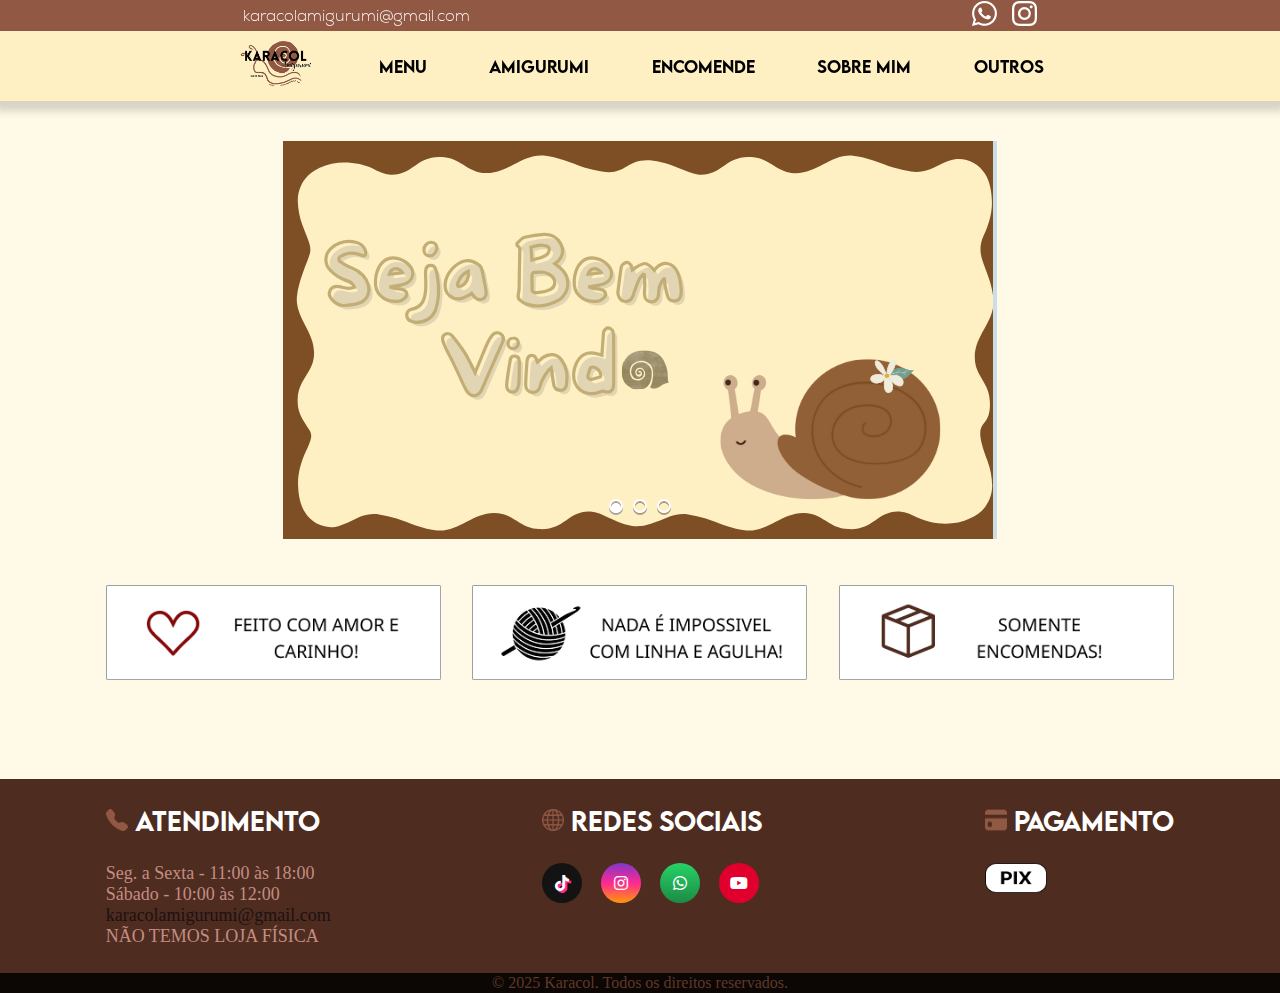
<file: index.html>
<!DOCTYPE html>
<html lang="pt-br">
<head>
    <meta charset="UTF-8">
    <meta name="viewport" content="width=device-width, initial-scale=1.0">
    <title>Karacol - Menu</title>
    <link rel="stylesheet" href="https://cdnjs.cloudflare.com/ajax/libs/font-awesome/6.7.2/css/all.min.css" integrity="sha512-Evv84Mr4kqVGRNSgIGL/F/aIDqQb7xQ2vcrdIwxfjThSH8CSR7PBEakCr51Ck+w+/U6swU2Im1vVX0SVk9ABhg==" crossorigin="anonymous" referrerpolicy="no-referrer" />
    <link rel="stylesheet" href="style.css">
</head>
<body>
    <div class="tudo" style="width: 100%;">
        <header class="cabecalho">
            <div class="Nav">
                <div class="N_email">
                    <p><a href="">karacolamigurumi@gmail.com</a></p>
                </div>
                <div class="N_social">
                    <div id="W"><a href="https://api.whatsapp.com/send?phone=43999177967&text=Está%20disponivel?"><img src="imagens/whatzap.png" alt="whatzap" ></a></div>
                    <div id="I"><a href="https://www.instagram.com/karacol_amigurumi/"><img src="imagens/Instagram icon.png" alt="instagram"></a></div>
                </div>
            </div>

            <div class="Menu">
                <div class="men">
                    <div class="navg">
                        <img src="imagens/nav.png" alt="navg" width="20px" height="20px">
                    </div>
                    <div class="logo">
                        <img src="imagens/Logo Karacol.png" alt="LogoKaracol" width="80px" height="62px">
                    </div>
                    
                    <div>
                        <p><a href="index.html">MENU</a></p>
                    </div>
                    <div>
                        <p><a href="amigurumi.html">AMIGURUMI</a></p>
                    </div>
                    <div>
                        <p><a href="">ENCOMENDE</a></p>
                    </div>
                    <div>
                        <p><a href="">SOBRE MIM</a></p>
                    </div>
                    <div>
                        <p><a href="">OUTROS</a></p>
                    </div>
                    
                </div>
            </div>
        </header>

        <section class="conteudo">
            <div class="images">
                <!--width="714px" height="398px"-->

                <div class="im">
                    <!--Radio Buttons-->
                    
                    <input type="radio" name="radio-btn" id="radio1">
                    <input type="radio" name="radio-btn" id="radio2">
                    <input type="radio" name="radio-btn" id="radio3">
                    
                    
                    
                    <!--Fim Radio Buttons-->


                    <!--Imagens -->
                    <div class="imag first">
                        <a href=""><img src="slides/Boas vindas.png" alt="image1"></a>
                    </div>
                    <div class="imag">
                        <a href=""><img src="slides/Stitch e Angel Slide.png" alt="image2"></a>
                    </div>
                    <div class="imag">
                        <a href=""><img src="slides/BABY fRUITS.png" alt="image3"></a>
                    </div>

                    <!--Imagens pro celular-->
                    <div class="cel first">
                        <a href=""><img src="imagens/Design sem nome.png" alt="image1"></a>
                    </div>
                    <div class="cel">
                        <a href=""><img src="imagens/aa.png" alt="image1"></a>
                    </div>
                    <div class="cel">
                        <a href=""><img src="imagens/Design sem nome.png" alt="image1"></a>
                    </div>

                    <!--Fim Imagens-->
                    <!--Navigation-->
                    <div class="navigation">
                        <div class="nav-btn1"></div>
                        <div class="nav-btn2"></div>
                        <div class="nav-btn3"></div>
                    </div>
            
                </div>

                <div class="manual-nav">
                    <label for="radio1" class="manual-btn"></label>
                    <label for="radio2" class="manual-btn"></label>
                    <label for="radio3" class="manual-btn"></label>
        
                </div>
                
            </div>
            
            <!--SO VAI TER NO CELULAR-->
            <div class="information">
                <div class="info">
                    <a href="">AMIGURUMI</a>
                </div>
                <div class="info">
                    <a href="">ENCOMENDE</a>
                </div>
            </div>

            <div class="M">
                <div class="mensage">
                    <div class="amor">
                        <img src="imagens/feito com amor.png" alt="amor" width="335px" height="95px">
                    </div>
                    <div class="amor">
                        <img src="imagens/nada e impossivel.png" alt="impossivel" width="335px" height="95px">
                    </div>
                    <div class="amor">
                        <img src="imagens/so encomenda.png" alt="encomenda" width="335px" height="95px">
                    </div>
                </div>
            </div>
            
        </section>

        <footer class="rodape">
            <div class="fima">
                <div class="fim">
                    <div>
                        <p class="final"><img src="imagens/Vector (1).png" alt="telefone" width="22PX" height="22PX"> ATENDIMENTO</p>
                        <p class="E">Seg. a Sexta - 11:00 às 18:00 <br>Sábado - 10:00 às 12:00
                        <br><a class="E" href="">karacolamigurumi@gmail.com</a><br>NÃO TEMOS LOJA FÍSICA</p>
                    </div>
                    <div class="red">
                        <P class="final"><img src="imagens/Globe.png" alt="telefone" width="22PX" height="22PX"> REDES SOCIAIS</P>
                        <a class="redessocial" href="https://www.tiktok.com/@karacol_amigurumi" id="tiktok"><i class="fa-brands fa-tiktok"></i></a>
                        <a class="redessocial" href="https://www.instagram.com/karacol_amigurumi/" id="insta"><i class="fa-brands fa-instagram"></i></a>
                        <a class="redessocial"href="https://api.whatsapp.com/send?phone=43999177967&text=Está%20disponivel?" id="what"><i class="fa-brands fa-whatsapp"></i></a>
                        <a class="redessocial" href="https://www.youtube.com/@KaracolAmigurumi" id="youtube"><i class="fa-brands fa-youtube"></i></a>
                    </div>
                    <div>
                        <p class="final"><img src="imagens/Vector.png" alt="telefone" width="22PX" height="22PX"> PAGAMENTO</p>
                        <img src="imagens/pix.png" alt="pixx" width="62px" height="30px">
                    </div>
                </div>
                
                <div class="direitos">
                    <p>&#169; 2025 Karacol. Todos os direitos reservados.</p>
                </div>
            </div>
           
        </footer>

    </div>
    
    <script src="script.js"></script>
</body>
</html>
</file>
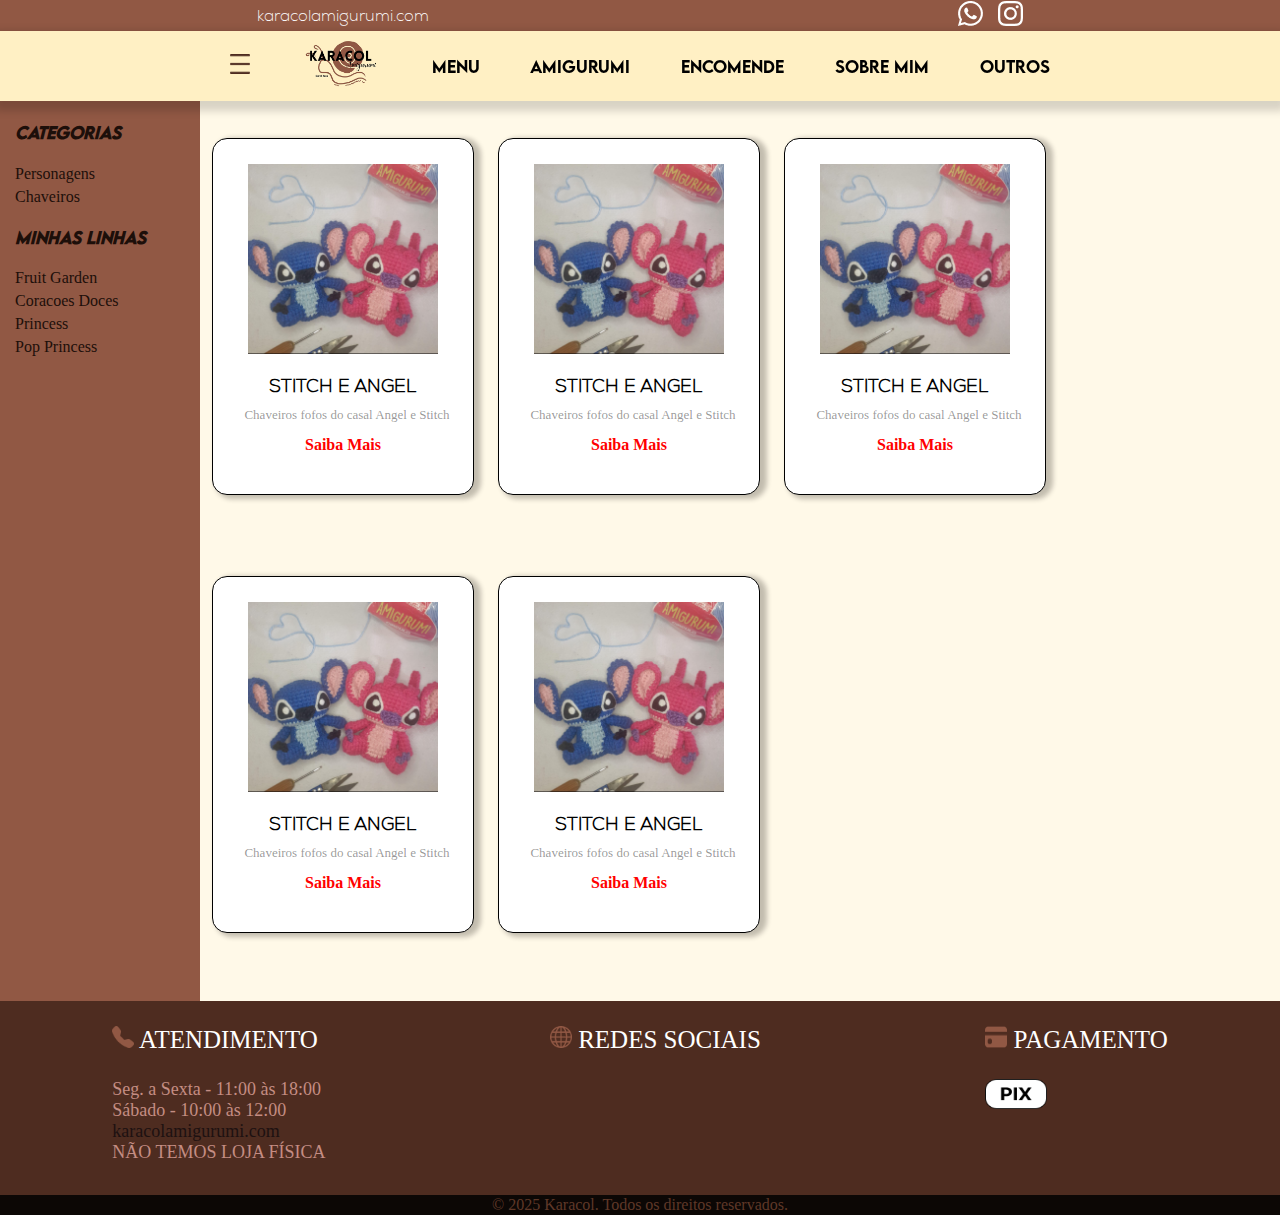
<file: amigurumi.html>
<!DOCTYPE html>
<html lang="pt-br">
<head>
    <meta charset="UTF-8">
    <meta name="viewport" content="width=device-width, initial-scale=1.0">
    <title>Amigurumi</title>
    <link rel="icon" href="caminho-para-o-seu-favicon.ico" type="image/x-icon">
    <link rel="stylesheet" href="amistyle.css"> 
</head>
<body>
    <div class="tudo" style="width: 100%;" min-height="100vh">
        <header class="cabecalho">
            <div class="Nav">
                <div class="N_email">
                    <p><a href="">karacolamigurumi.com</a></p>
                </div>
                <div class="N_social">
                    <div id="W"><a href=""><img src="imagens/whatzap.png" alt="whatzap" ></a></div>
                    <div id="I"><a href="https://www.instagram.com/karacol_amigurumi/"><img src="imagens/Instagram icon.png" alt="instagram"></a></div>
                </div>
            </div>

            <div class="Menu">
                <div class="men">
                    <div class="navg">
                        <img src="imagens/nav.png" alt="navg" width="20px" height="20px">
                    </div>
                    <div class="logo">
                        <img src="imagens/Logo Karacol.png" alt="LogoKaracol" width="80px" height="62px">
                    </div>
                    
                    <div>
                        <p><a href="index.html">MENU</a></p>
                    </div>
                    <DIV>
                        <p><a href="amigurumi.html">AMIGURUMI</a></p>
                    </DIV>
                    <DIV>
                        <p><a href="">ENCOMENDE</a></p>
                    </DIV>
                    <DIV>
                        <p><a href="">SOBRE MIM</a></p>
                    </DIV>
                    <DIV>
                        <p><a href="">OUTROS</a></p>
                    </DIV>
            
                </div>
            </div>
        </header>

        <!--menu horizontal-->
        <section>
            <div class="corpo">
                <div class="menu-v">
                    <div class="text">
                        <h4><i>CATEGORIAS</i></h4>
                        <a href="">Personagens</a>
                        <a href="categorias html/chaveiros.html">Chaveiros</a>
                    </div>
                    <div class="text">
                        <h4><i>MINHAS LINHAS</i></h4>
                        <a href="">Fruit Garden</a>
                        <a href="">Coracoes Doces</a>
                        <a href="">Princess</a>
                        <a href="">Pop Princess</a>
                    </div>
                </div>
                <!--CONTEUDO PRODUTOS-->
                <div class="produtos">
                    <div class="card">
                        <div class="img-card">
                            <img src="Produtos/stitch e angel.jpeg" alt="stitchangel">
                        </div>
                        <div class="descricao-card">
                            <h3>STITCH E ANGEL</h3>
                            <p>Chaveiros fofos do casal Angel e Stitch</p>
                            <a href=""><b>Saiba Mais</b></a>
                        </div>
                    </div>
    
                    <div class="card">
                        <div class="img-card">
                            <img src="Produtos/stitch e angel.jpeg" alt="stitchangel">
                        </div>
                        <div class="descricao-card">
                            <h3>STITCH E ANGEL</h3>
                            <p>Chaveiros fofos do casal Angel e Stitch</p>
                            <a href=""><b>Saiba Mais</b></a>
                        </div>
                    </div>
    
                    <div class="card">
                        <div class="img-card">
                            <img src="Produtos/stitch e angel.jpeg" alt="stitchangel">
                        </div>
                        <div class="descricao-card">
                            <h3>STITCH E ANGEL</h3>
                            <p>Chaveiros fofos do casal Angel e Stitch</p>
                            <a href=""><b>Saiba Mais</b></a>
                        </div>
                    </div>
    
                    <div class="card">
                        <div class="img-card">
                            <img src="Produtos/stitch e angel.jpeg" alt="stitchangel">
                        </div>
                        <div class="descricao-card">
                            <h3>STITCH E ANGEL</h3>
                            <p>Chaveiros fofos do casal Angel e Stitch</p>
                            <a href=""><b>Saiba Mais</b></a>
                        </div>
                    </div>
    
                    <div class="card">
                        <div class="img-card">
                            <img src="Produtos/stitch e angel.jpeg" alt="stitchangel">
                        </div>
                        <div class="descricao-card">
                            <h3>STITCH E ANGEL</h3>
                            <p>Chaveiros fofos do casal Angel e Stitch</p>
                            <a href=""><b>Saiba Mais</b></a>
                        </div>
                    </div>
    
                </div>
        </section>
        



        </div>
        <footer class="rodape">
            <div class="fima">
                <div class="fim">
                    <div>
                        <p class="final"><img src="imagens/Vector (1).png" alt="telefone" width="22PX" height="22PX"> ATENDIMENTO</p>
                        <p class="E">Seg. a Sexta - 11:00 às 18:00 <br>Sábado - 10:00 às 12:00
                        <br><a class="E" href="">karacolamigurumi.com</a><br>NÃO TEMOS LOJA FÍSICA</p>
                    </div>
                    <div class="red">
                        <P class="final"><img src="imagens/Globe.png" alt="telefone" width="22PX" height="22PX"> REDES SOCIAIS</P>
                        <a class="redessocial" href="https://www.tiktok.com/@karacol_amigurumi" id="tiktok"><i class="fa-brands fa-tiktok"></i></a>
                        <a class="redessocial" href="https://www.instagram.com/karacol_amigurumi/" id="insta"><i class="fa-brands fa-instagram"></i></a>
                        <a class="redessocial" href=""id="face"><i class="fa-brands fa-facebook-f" ></i></a>
                        <a class="redessocial"id="what"><i class="fa-brands fa-whatsapp"></i></a>
        
                    </div>
                    <div>
                        <p class="final"><img src="imagens/Vector.png" alt="telefone" width="22PX" height="22PX"> PAGAMENTO</p>
                        <img src="imagens/pix.png" alt="pixx" width="62px" height="30px">
                    </div>
                </div>
                
                <div class="direitos">
                    <p>&#169; 2025 Karacol. Todos os direitos reservados.</p>
                </div>
            </div>
           
        </footer>

    </div>
</body>
</html>
</file>
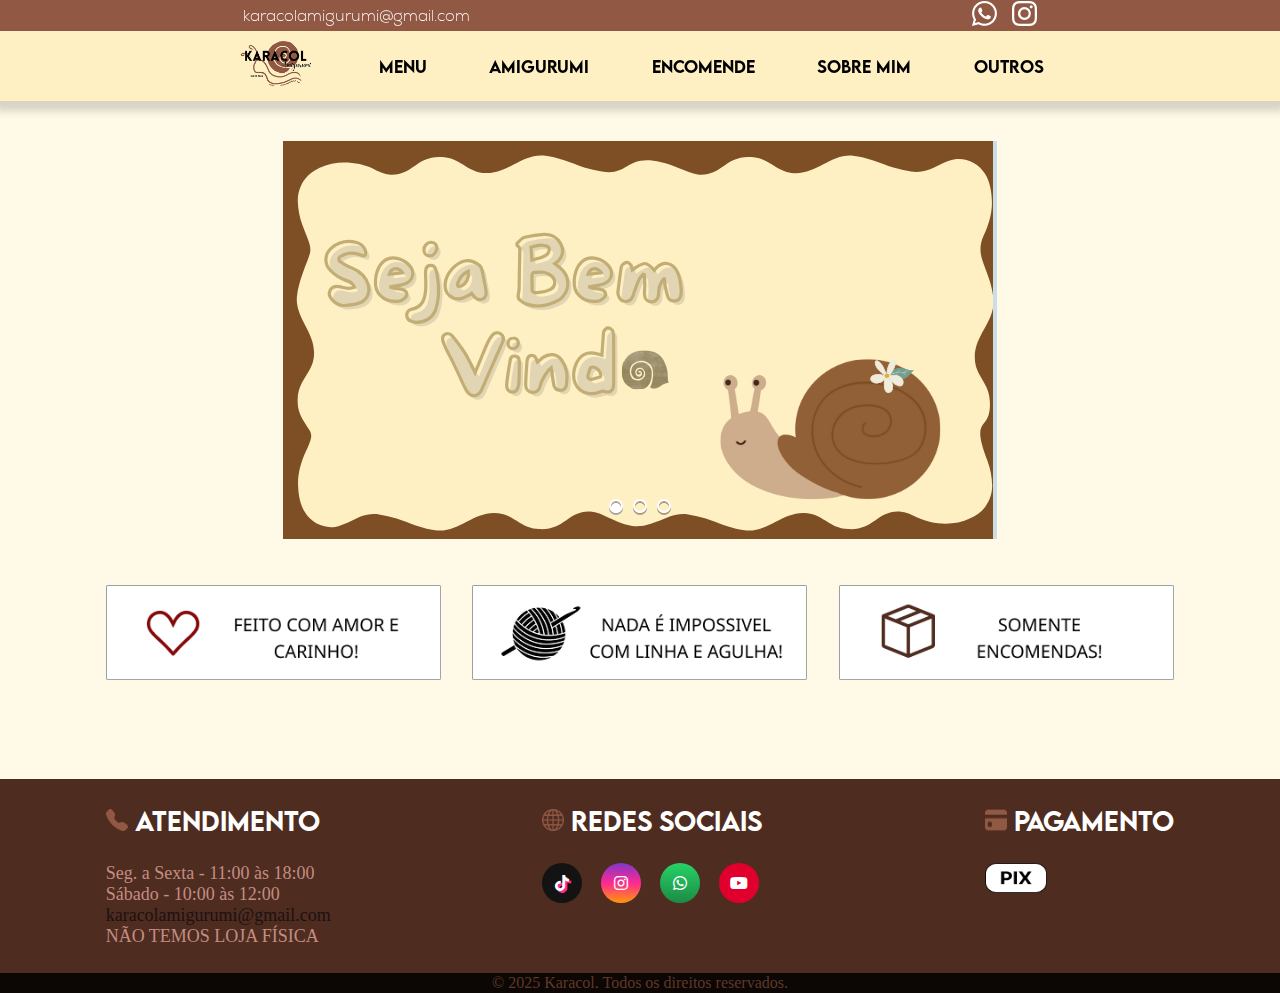
<file: menu.html>
<!DOCTYPE html>
<html lang="pt-br">
<head>
    <meta charset="UTF-8">
    <meta name="viewport" content="width=device-width, initial-scale=1.0">
    <title>Karacol - Menu</title>
    <link rel="stylesheet" href="https://cdnjs.cloudflare.com/ajax/libs/font-awesome/6.7.2/css/all.min.css" integrity="sha512-Evv84Mr4kqVGRNSgIGL/F/aIDqQb7xQ2vcrdIwxfjThSH8CSR7PBEakCr51Ck+w+/U6swU2Im1vVX0SVk9ABhg==" crossorigin="anonymous" referrerpolicy="no-referrer" />
    <link rel="stylesheet" href="style.css">
</head>
<body>
    <div class="tudo" style="width: 100%;">
        <header class="cabecalho">
            <div class="Nav">
                <div class="N_email">
                    <p><a href="">karacolamigurumi@gmail.com</a></p>
                </div>
                <div class="N_social">
                    <div id="W"><a href="https://api.whatsapp.com/send?phone=43999177967&text=Está%20disponivel?"><img src="imagens/whatzap.png" alt="whatzap" ></a></div>
                    <div id="I"><a href="https://www.instagram.com/karacol_amigurumi/"><img src="imagens/Instagram icon.png" alt="instagram"></a></div>
                </div>
            </div>

            <div class="Menu">
                <div class="men">
                    <div class="navg">
                        <img src="imagens/nav.png" alt="navg" width="20px" height="20px">
                    </div>
                    <div class="logo">
                        <img src="imagens/Logo Karacol.png" alt="LogoKaracol" width="80px" height="62px">
                    </div>
                    
                    <div>
                        <p><a href="menu.html">MENU</a></p>
                    </div>
                    <DIV>
                        <p><a href="amigurumi.html">AMIGURUMI</a></p>
                    </DIV>
                    <DIV>
                        <p><a href="">ENCOMENDE</a></p>
                    </DIV>
                    <DIV>
                        <p><a href="">SOBRE MIM</a></p>
                    </DIV>
                    <DIV>
                        <p><a href="">OUTROS</a></p>
                    </DIV>
            
                </div>
            </div>
        </header>

        <section class="conteudo">
            <div class="images">
                <!--width="714px" height="398px"-->

                <div class="im">
                    <!--Radio Buttons-->
                    
                    <input type="radio" name="radio-btn" id="radio1">
                    <input type="radio" name="radio-btn" id="radio2">
                    <input type="radio" name="radio-btn" id="radio3">
                    
                    
                    
                    <!--Fim Radio Buttons-->


                    <!--Imagens -->
                    <div class="imag first">
                        <a href=""><img src="slides/Boas vindas.png" alt="image1"></a>
                    </div>
                    <div class="imag">
                        <a href=""><img src="slides/Stitch e Angel Slide.png" alt="image2"></a>
                    </div>
                    <div class="imag">
                        <a href=""><img src="slides/BABY fRUITS.png" alt="image3"></a>
                    </div>

                    <!--Imagens pro celular-->
                    <div class="cel first">
                        <a href=""><img src="imagens/Design sem nome.png" alt="image1"></a>
                    </div>
                    <div class="cel">
                        <a href=""><img src="imagens/aa.png" alt="image1"></a>
                    </div>
                    <div class="cel">
                        <a href=""><img src="imagens/Design sem nome.png" alt="image1"></a>
                    </div>

                    <!--Fim Imagens-->
                    <!--Navigation-->
                    <div class="navigation">
                        <div class="nav-btn1"></div>
                        <div class="nav-btn2"></div>
                        <div class="nav-btn3"></div>
                    </div>
            
                </div>

                <div class="manual-nav">
                    <label for="radio1" class="manual-btn"></label>
                    <label for="radio2" class="manual-btn"></label>
                    <label for="radio3" class="manual-btn"></label>
        
                </div>
                
            </div>
            
            <!--SO VAI TER NO CELULAR-->
            <div class="information">
                <div class="info">
                    <a href="">AMIGURUMI</a>
                </div>
                <div class="info">
                    <a href="">ENCOMENDE</a>
                </div>
            </div>

            <div class="M">
                <div class="mensage">
                    <div class="amor">
                        <img src="imagens/feito com amor.png" alt="amor" width="335px" height="95px">
                    </div>
                    <div class="amor">
                        <img src="imagens/nada e impossivel.png" alt="impossivel" width="335px" height="95px">
                    </div>
                    <div class="amor">
                        <img src="imagens/so encomenda.png" alt="encomenda" width="335px" height="95px">
                    </div>
                </div>
            </div>
            
        </section>

        <footer class="rodape">
            <div class="fima">
                <div class="fim">
                    <div>
                        <p class="final"><img src="imagens/Vector (1).png" alt="telefone" width="22PX" height="22PX"> ATENDIMENTO</p>
                        <p class="E">Seg. a Sexta - 11:00 às 18:00 <br>Sábado - 10:00 às 12:00
                        <br><a class="E" href="">karacolamigurumi@gmail.com</a><br>NÃO TEMOS LOJA FÍSICA</p>
                    </div>
                    <div class="red">
                        <P class="final"><img src="imagens/Globe.png" alt="telefone" width="22PX" height="22PX"> REDES SOCIAIS</P>
                        <a class="redessocial" href="https://www.tiktok.com/@karacol_amigurumi" id="tiktok"><i class="fa-brands fa-tiktok"></i></a>
                        <a class="redessocial" href="https://www.instagram.com/karacol_amigurumi/" id="insta"><i class="fa-brands fa-instagram"></i></a>
                        <a class="redessocial"href="https://api.whatsapp.com/send?phone=43999177967&text=Está%20disponivel?" id="what"><i class="fa-brands fa-whatsapp"></i></a>
                        <a class="redessocial" href="https://www.youtube.com/@KaracolAmigurumi" id="youtube"><i class="fa-brands fa-youtube"></i></a>
                    </div>
                    <div>
                        <p class="final"><img src="imagens/Vector.png" alt="telefone" width="22PX" height="22PX"> PAGAMENTO</p>
                        <img src="imagens/pix.png" alt="pixx" width="62px" height="30px">
                    </div>
                </div>
                
                <div class="direitos">
                    <p>&#169; 2025 Karacol. Todos os direitos reservados.</p>
                </div>
            </div>
           
        </footer>

    </div>
    
    <script src="script.js"></script>
</body>
</html>
</file>
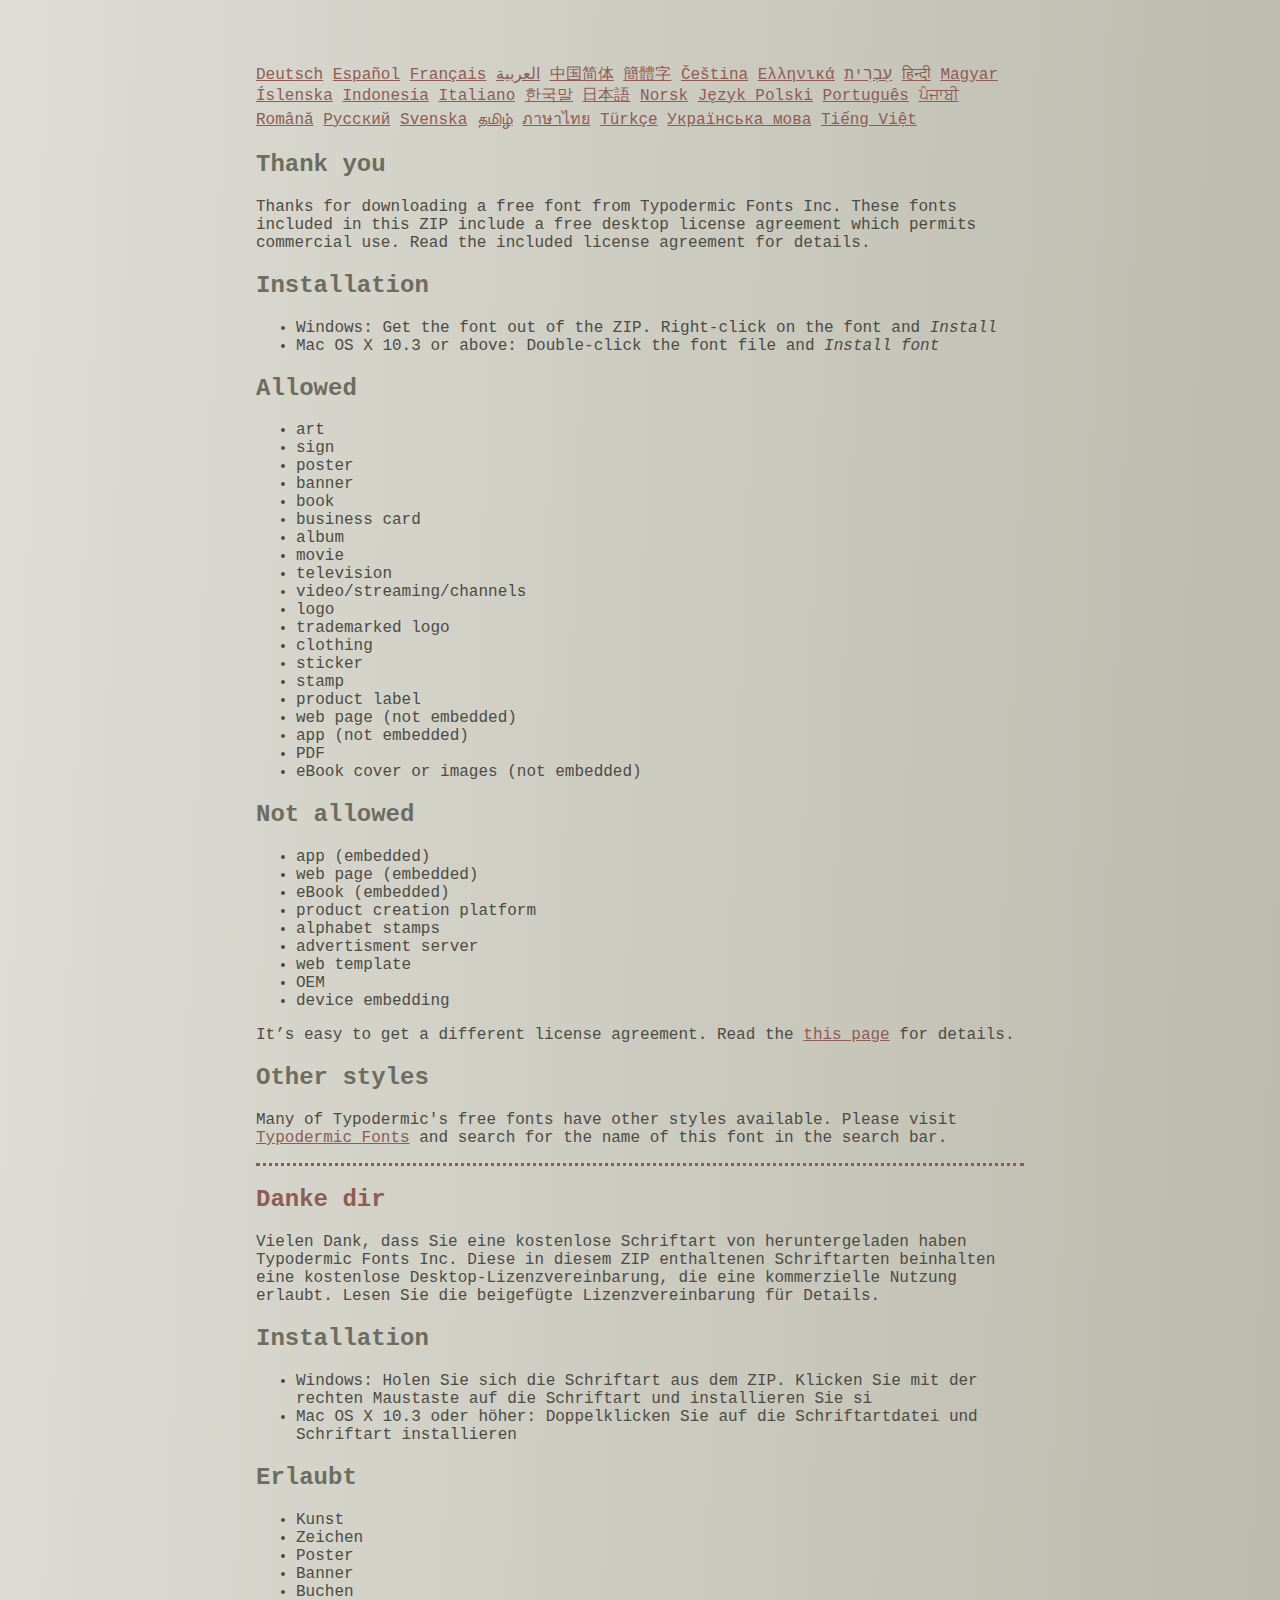
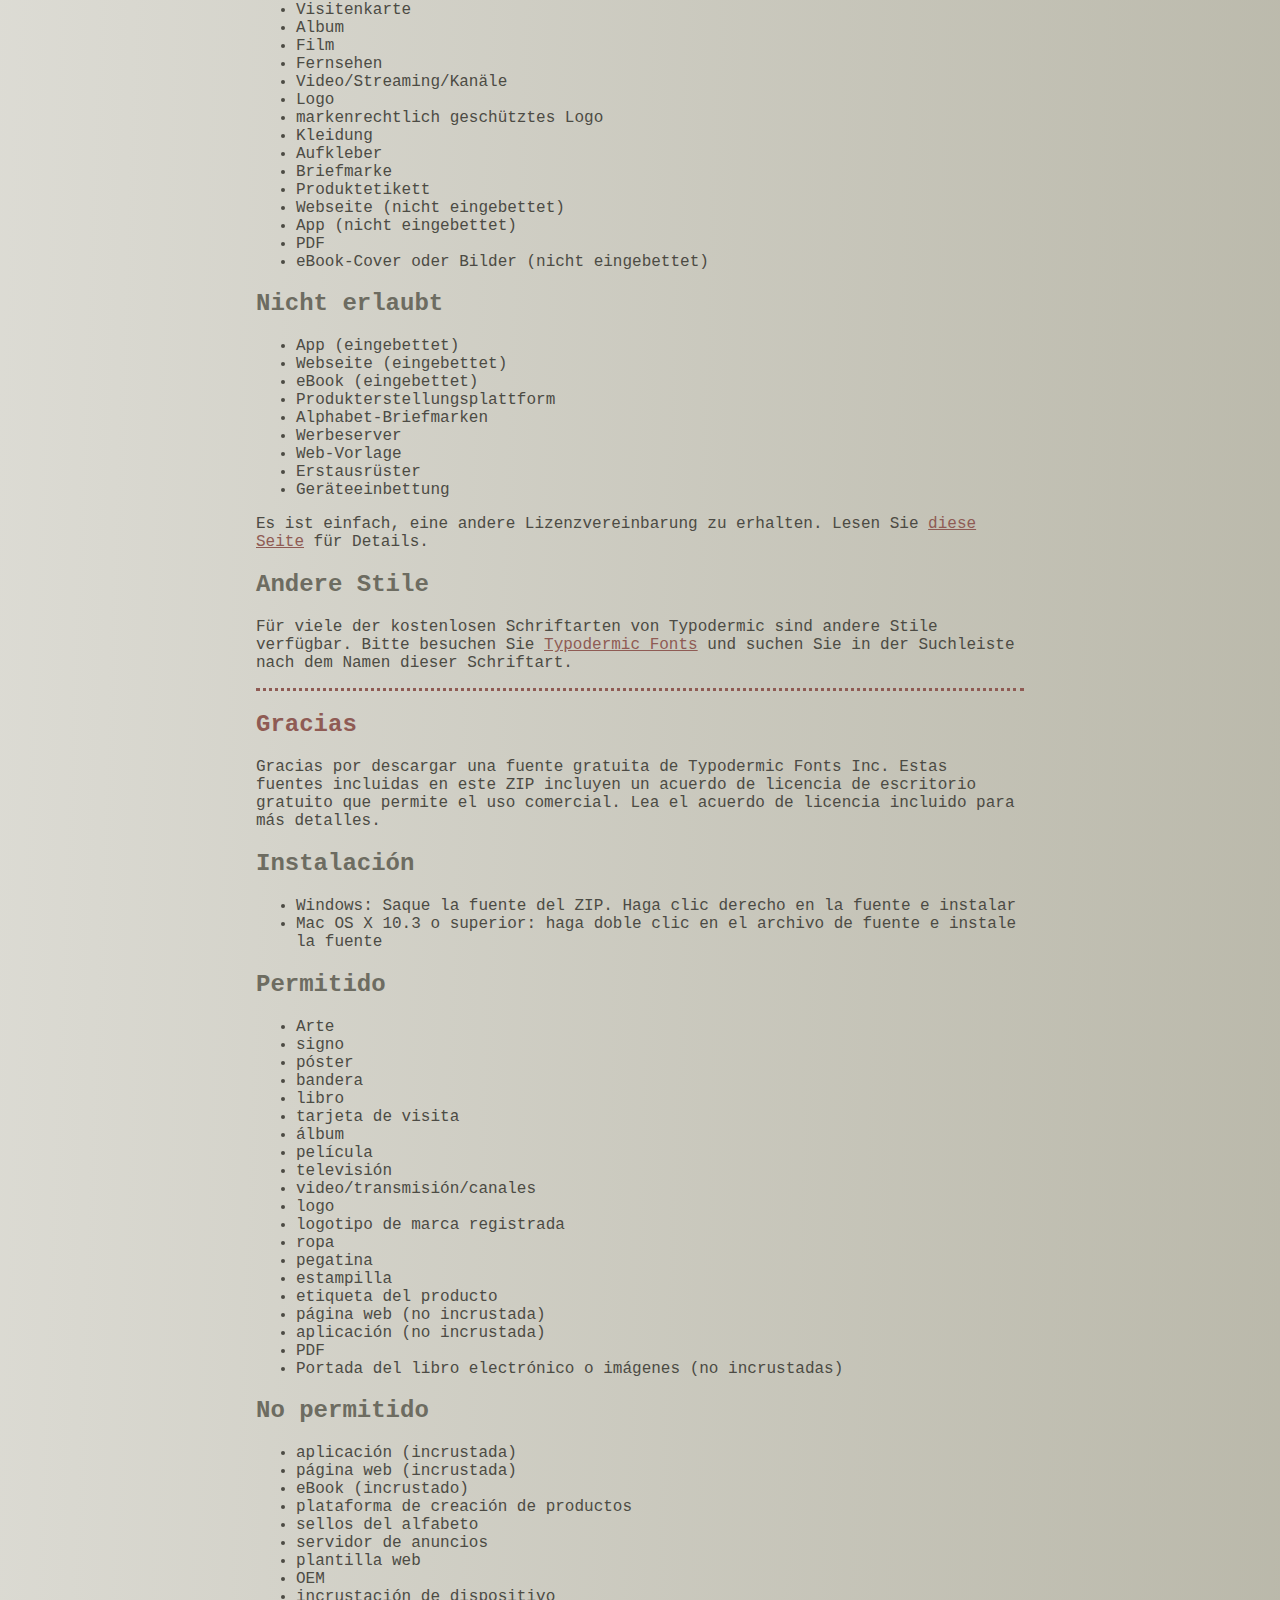
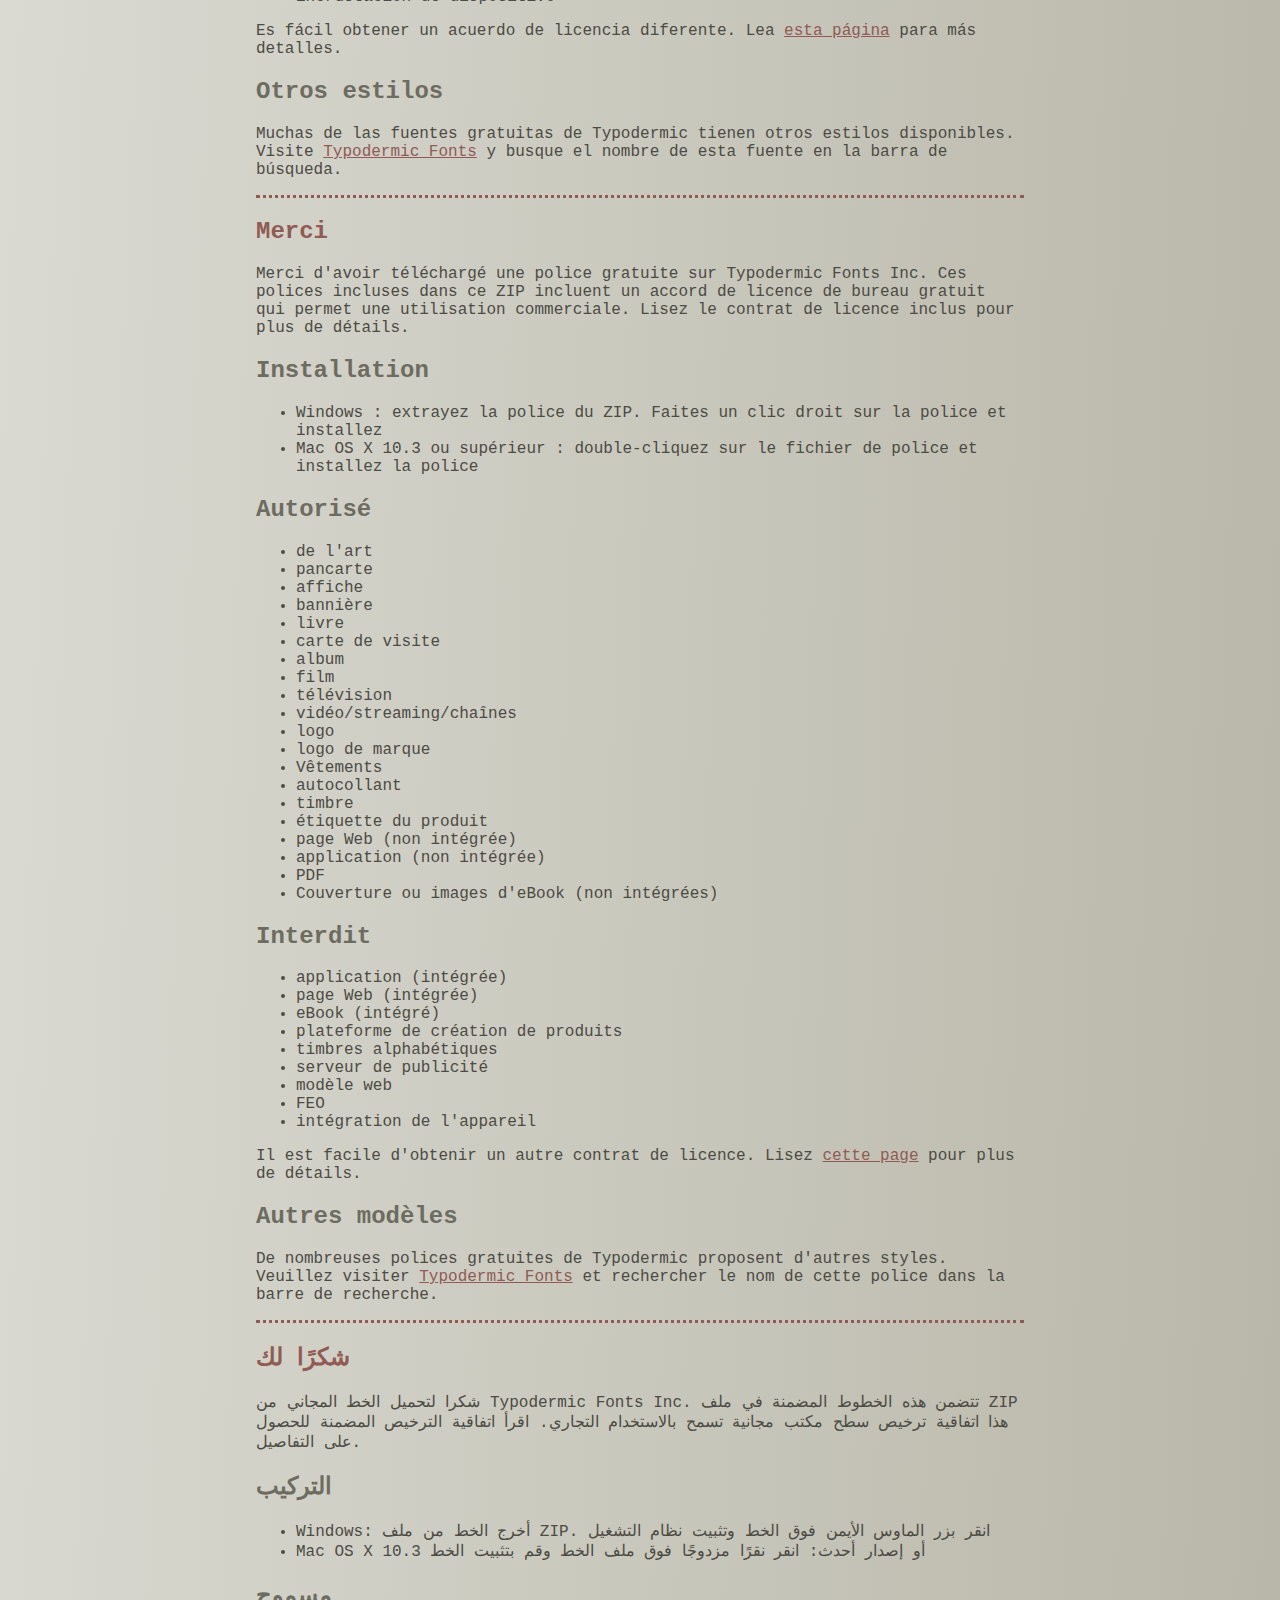
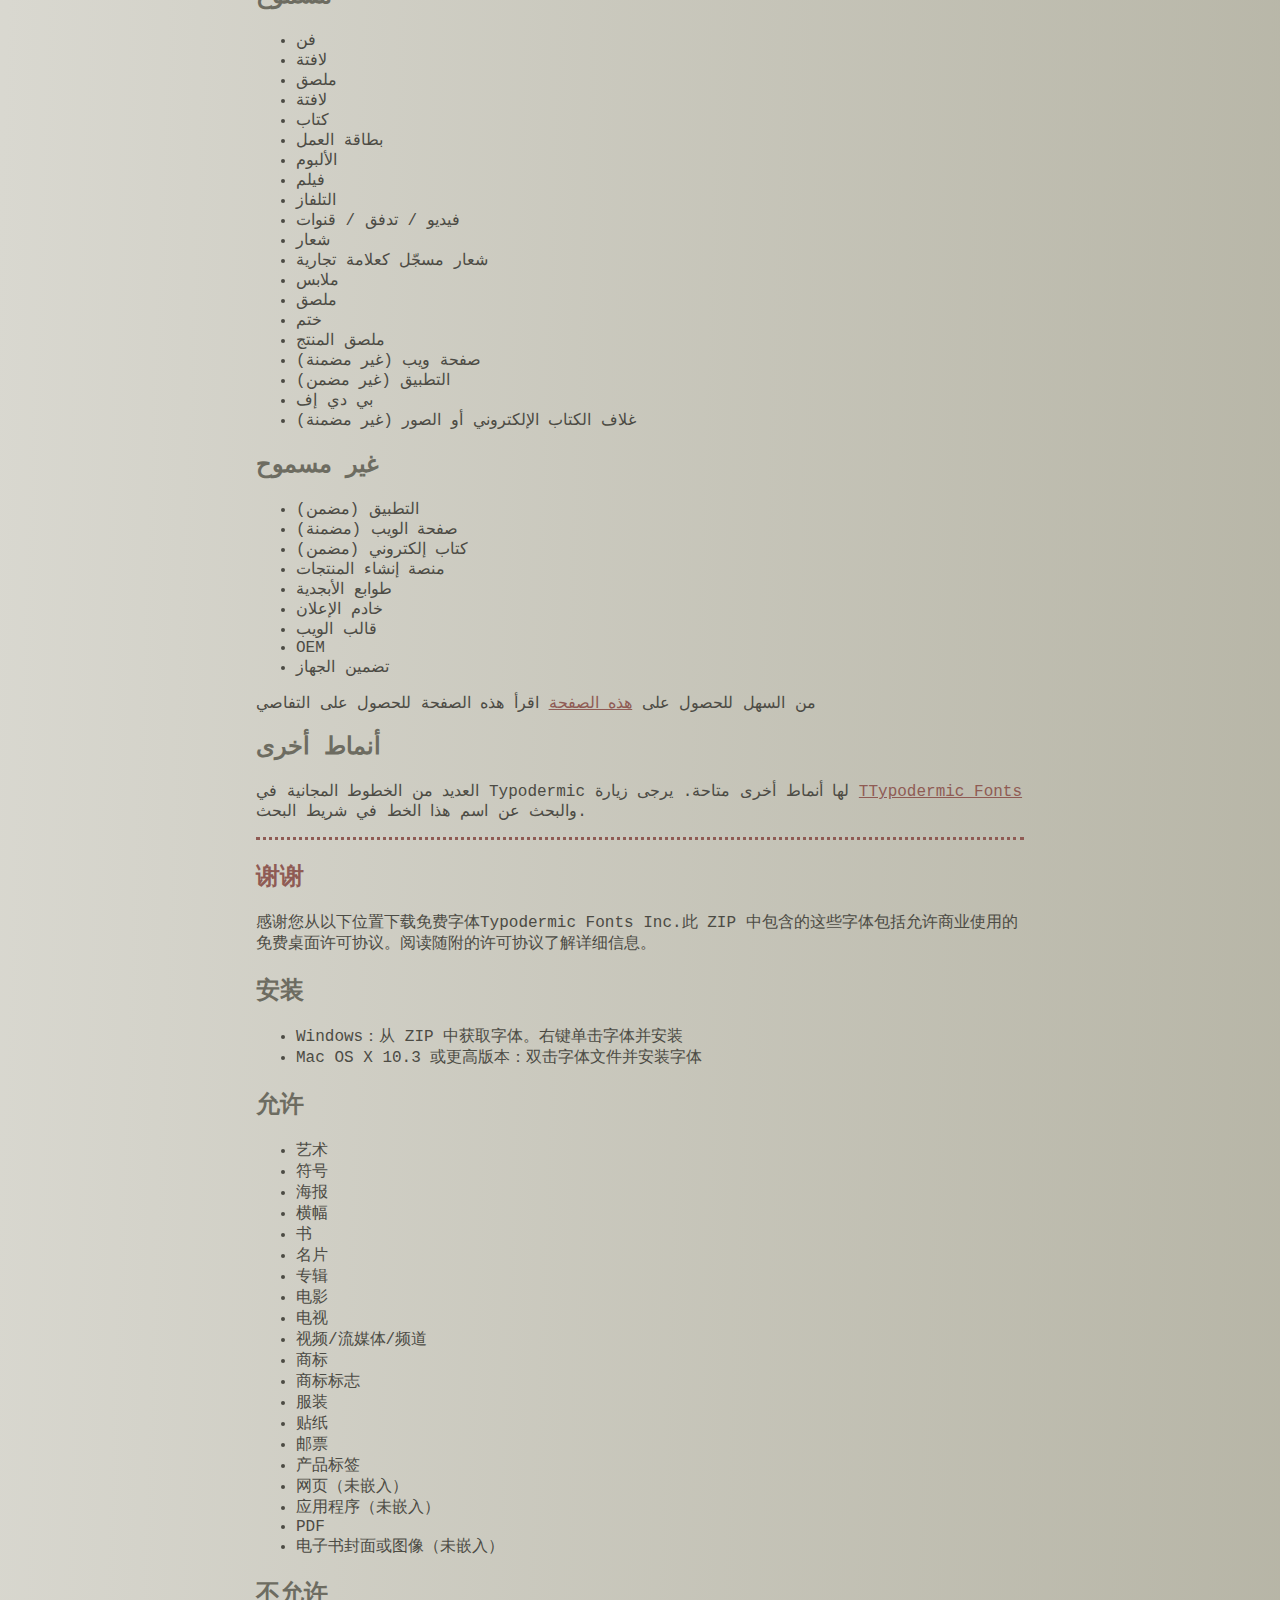
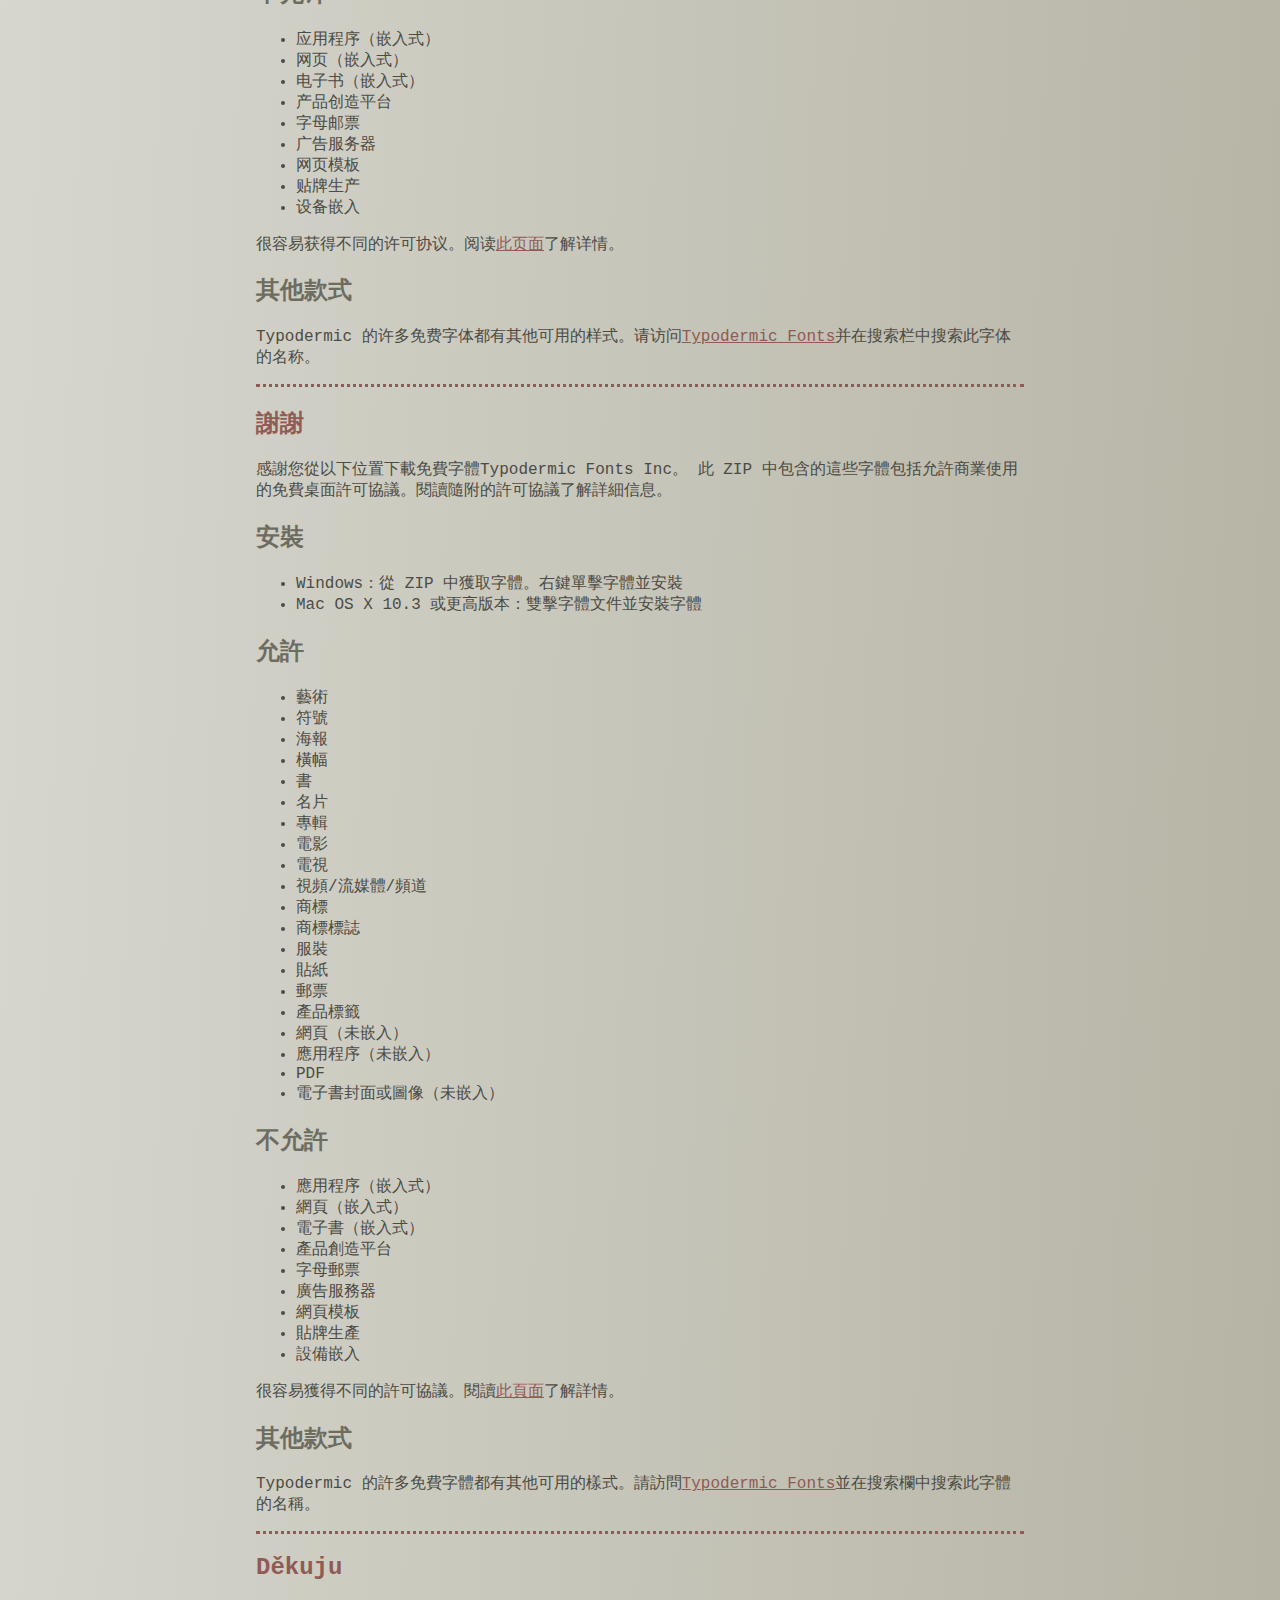
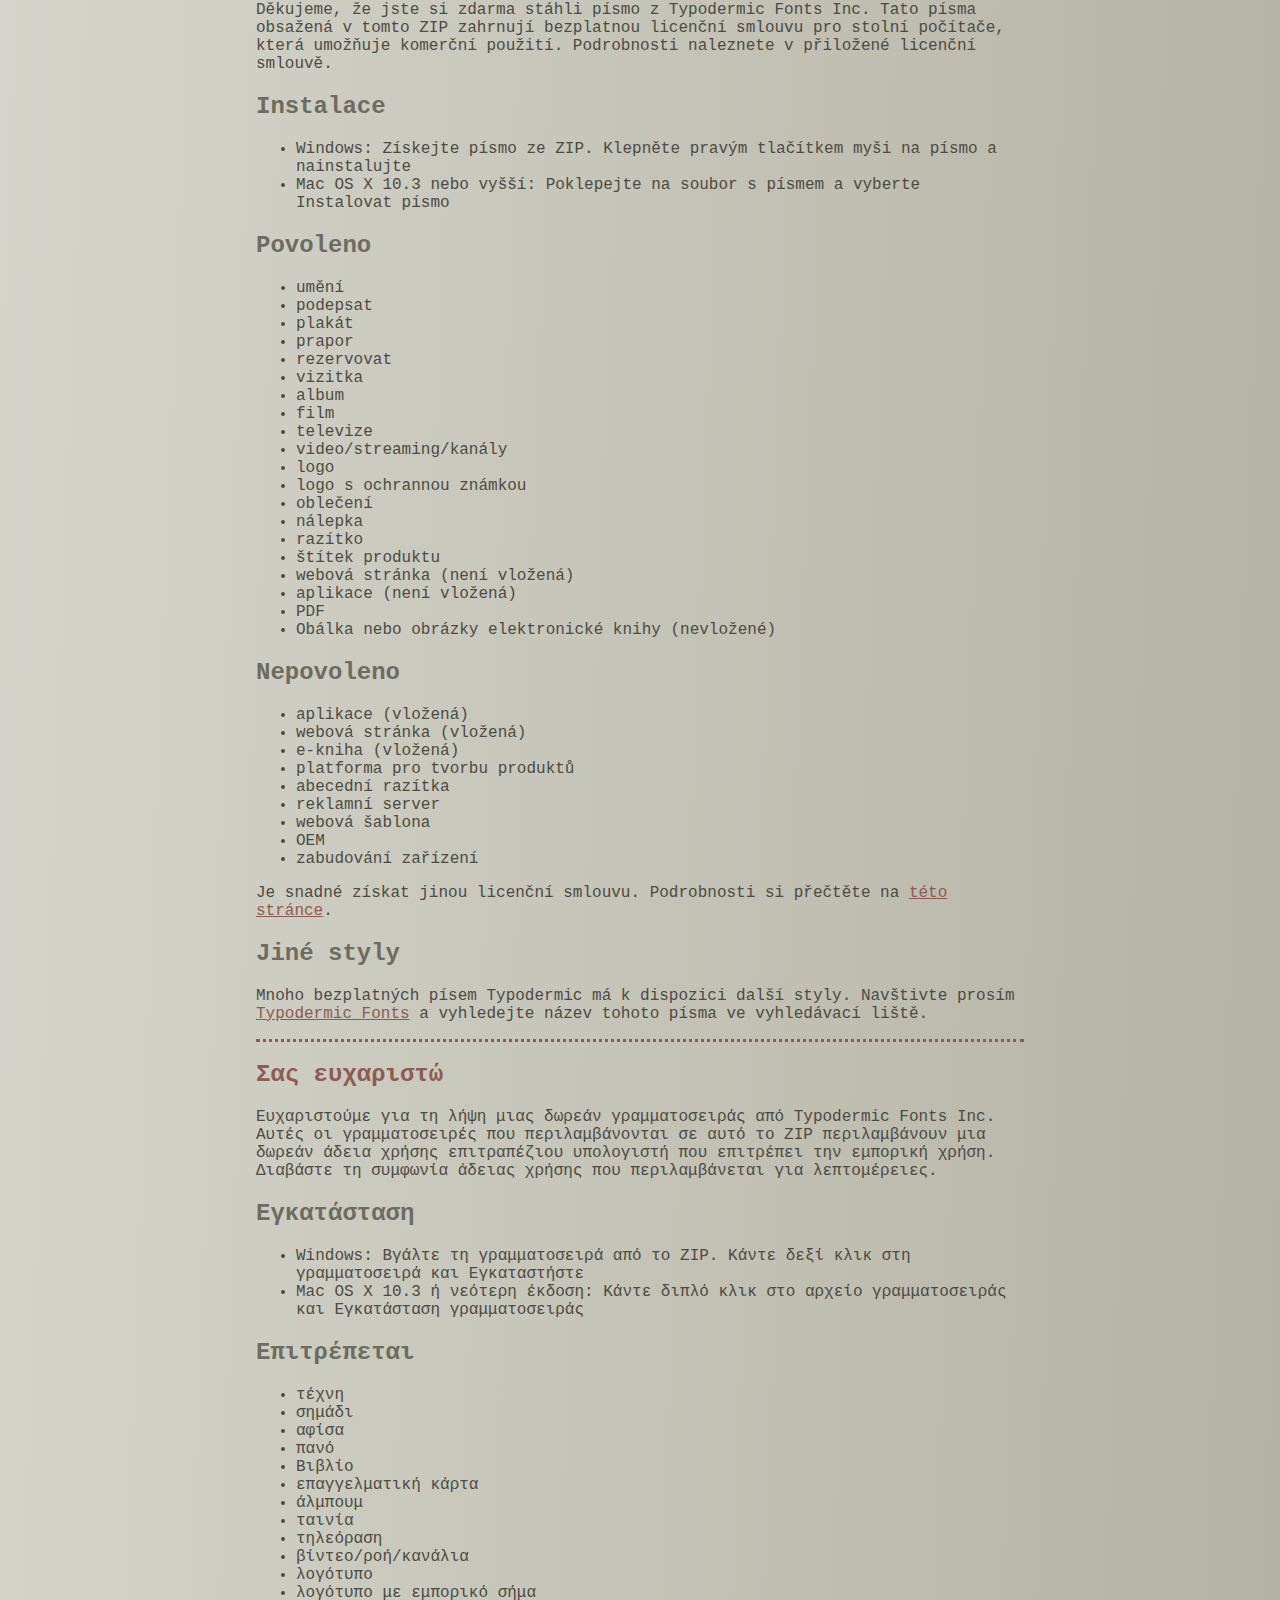
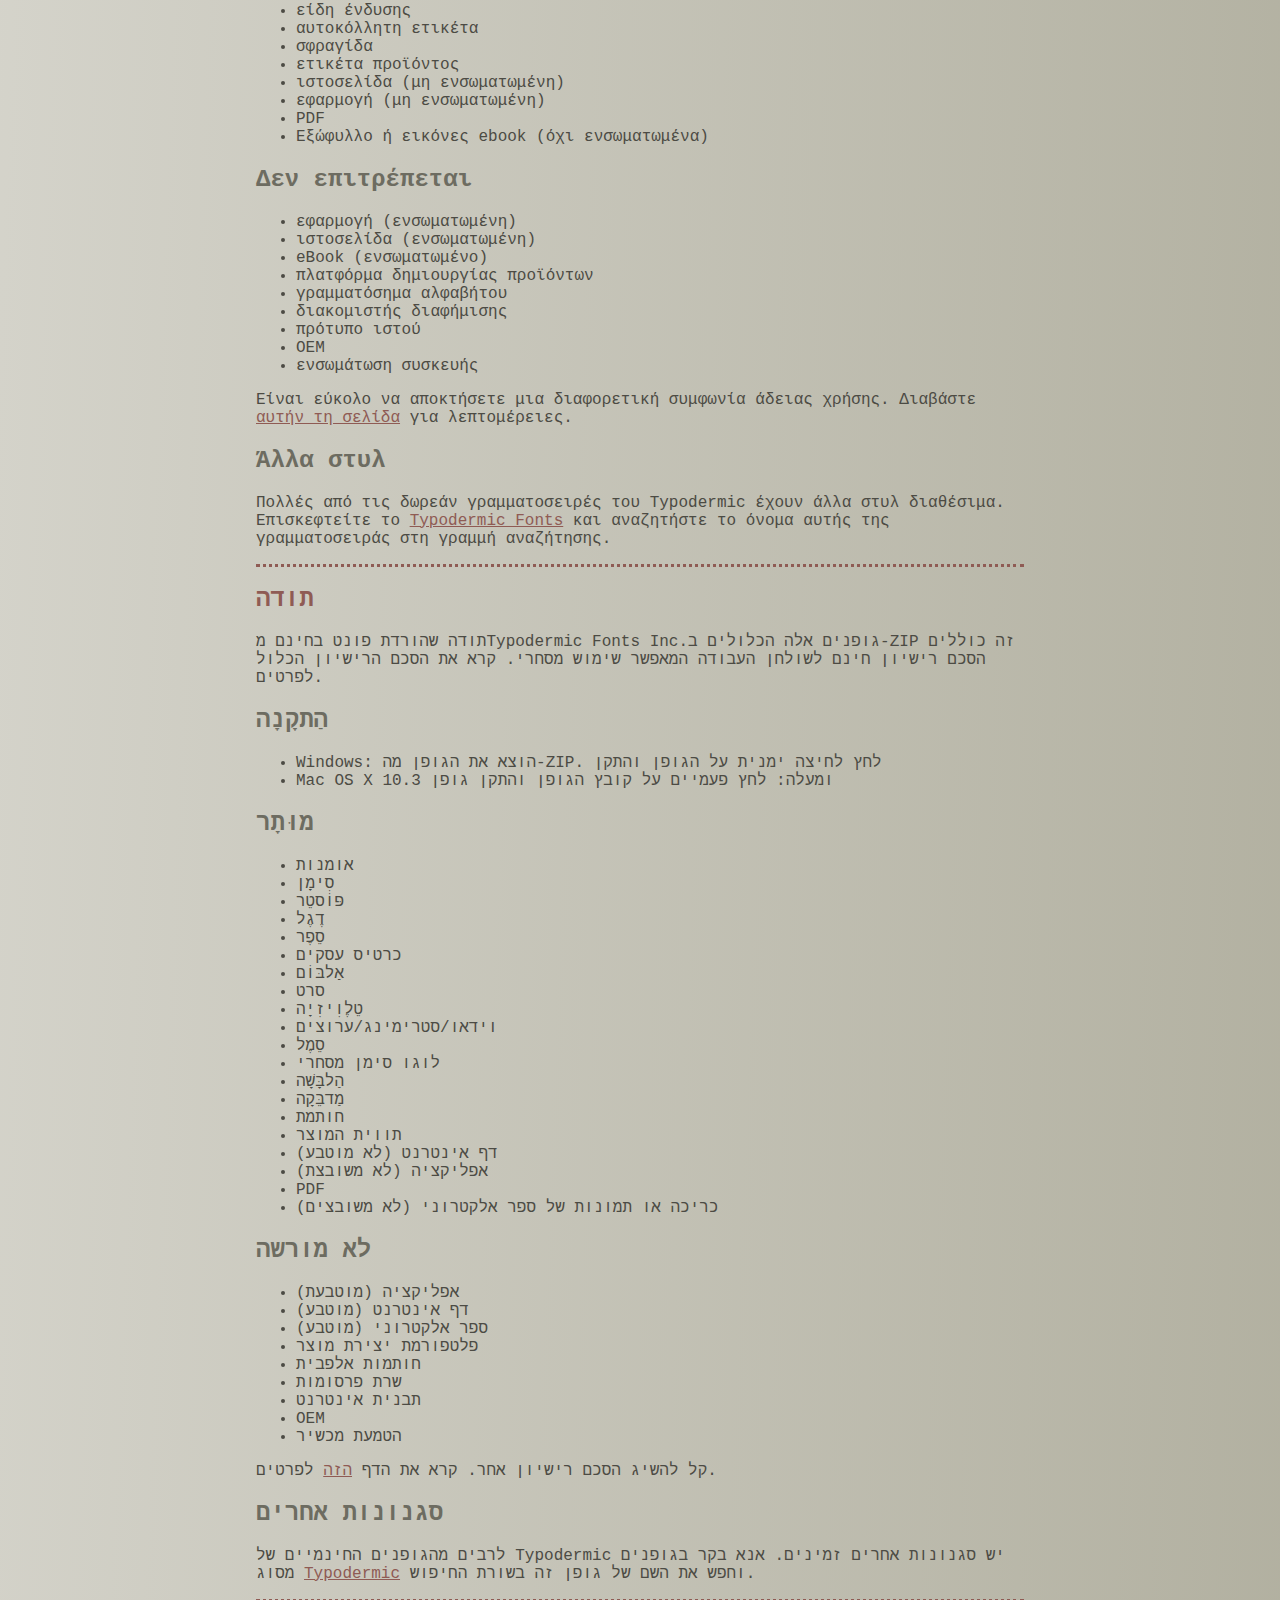
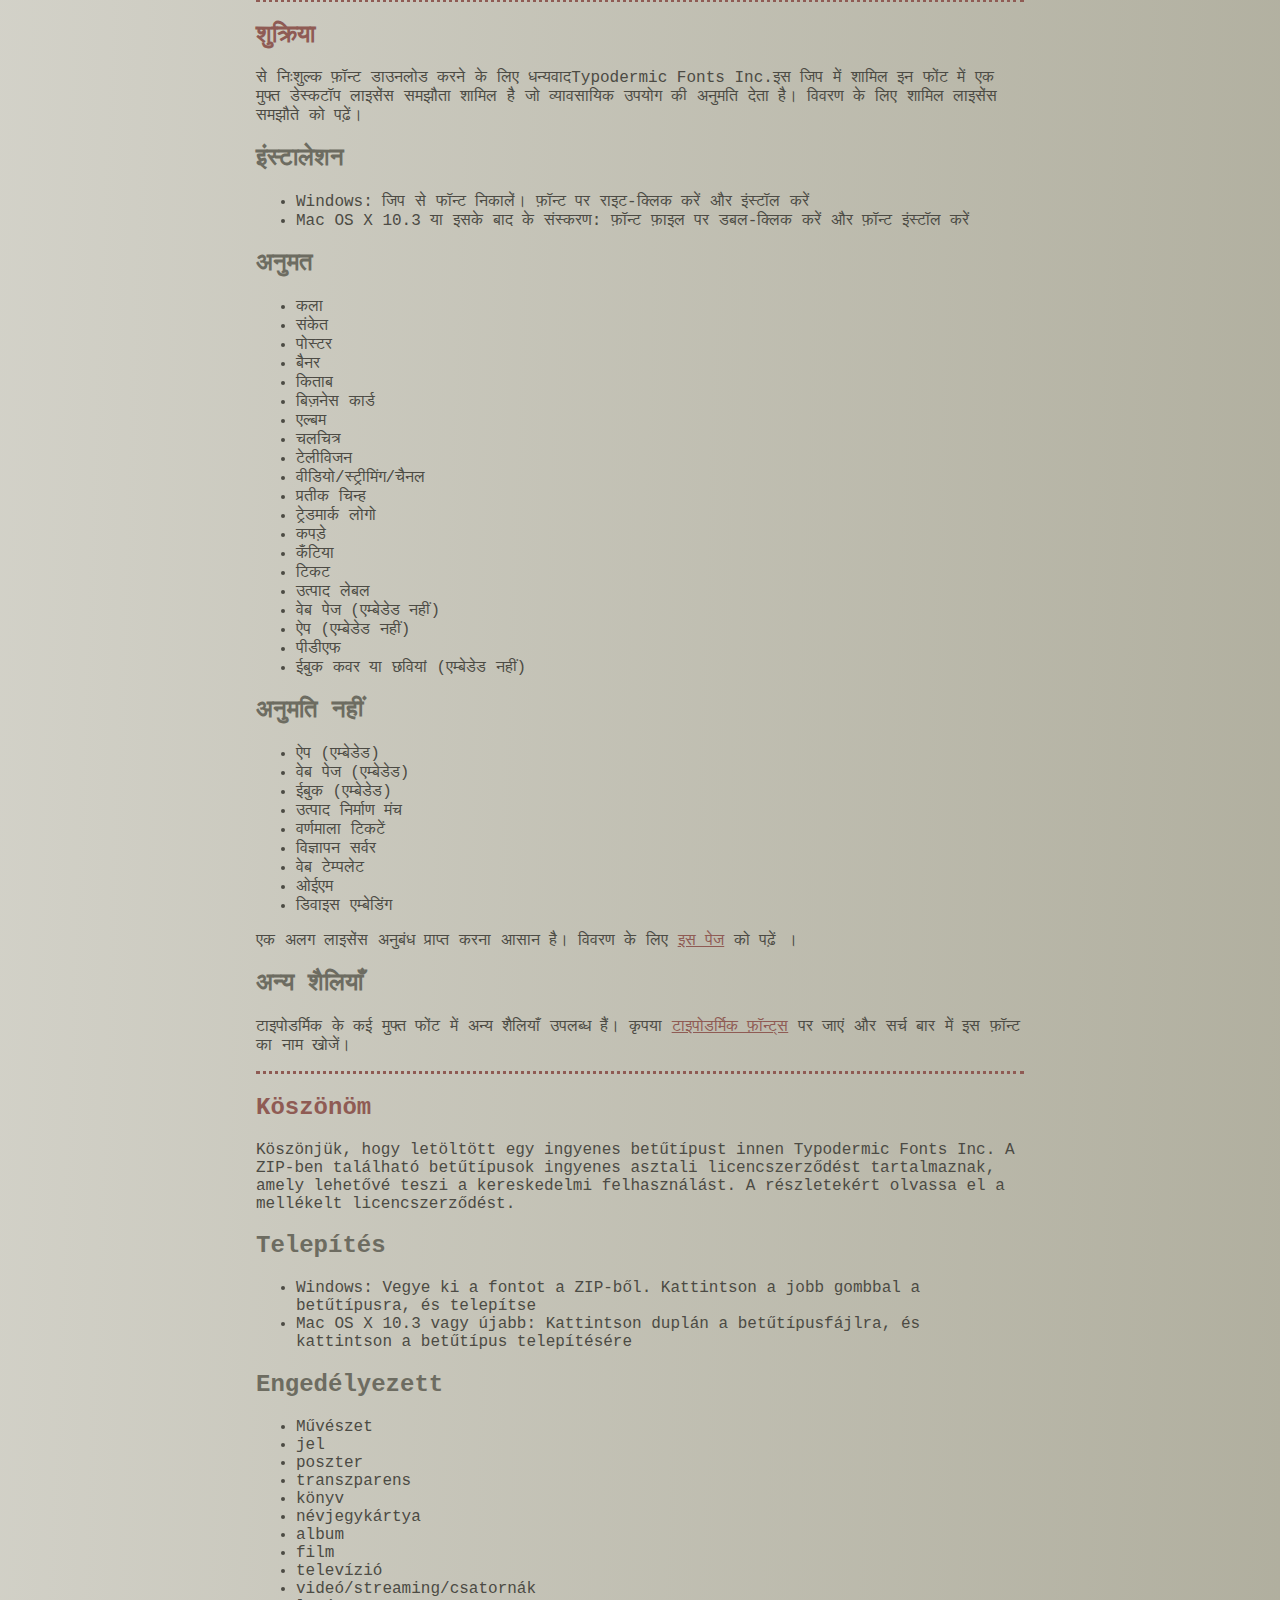
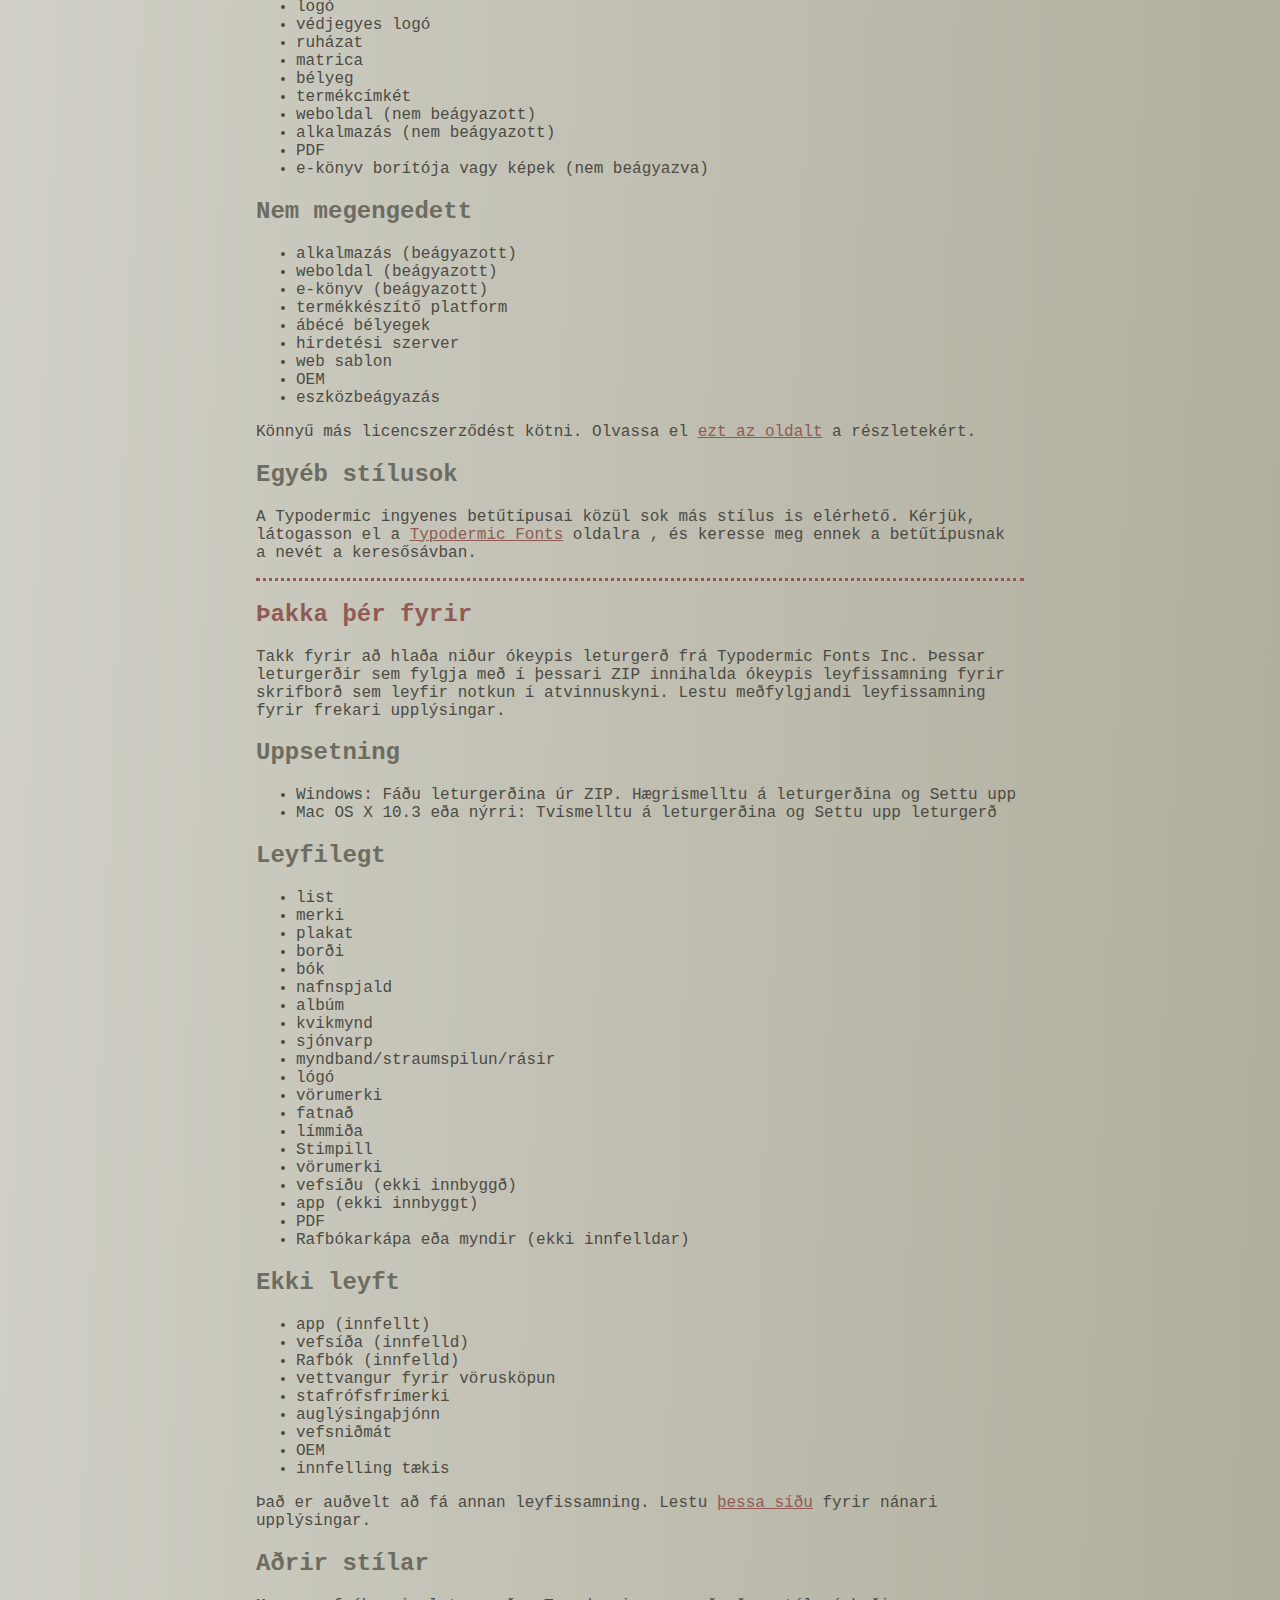
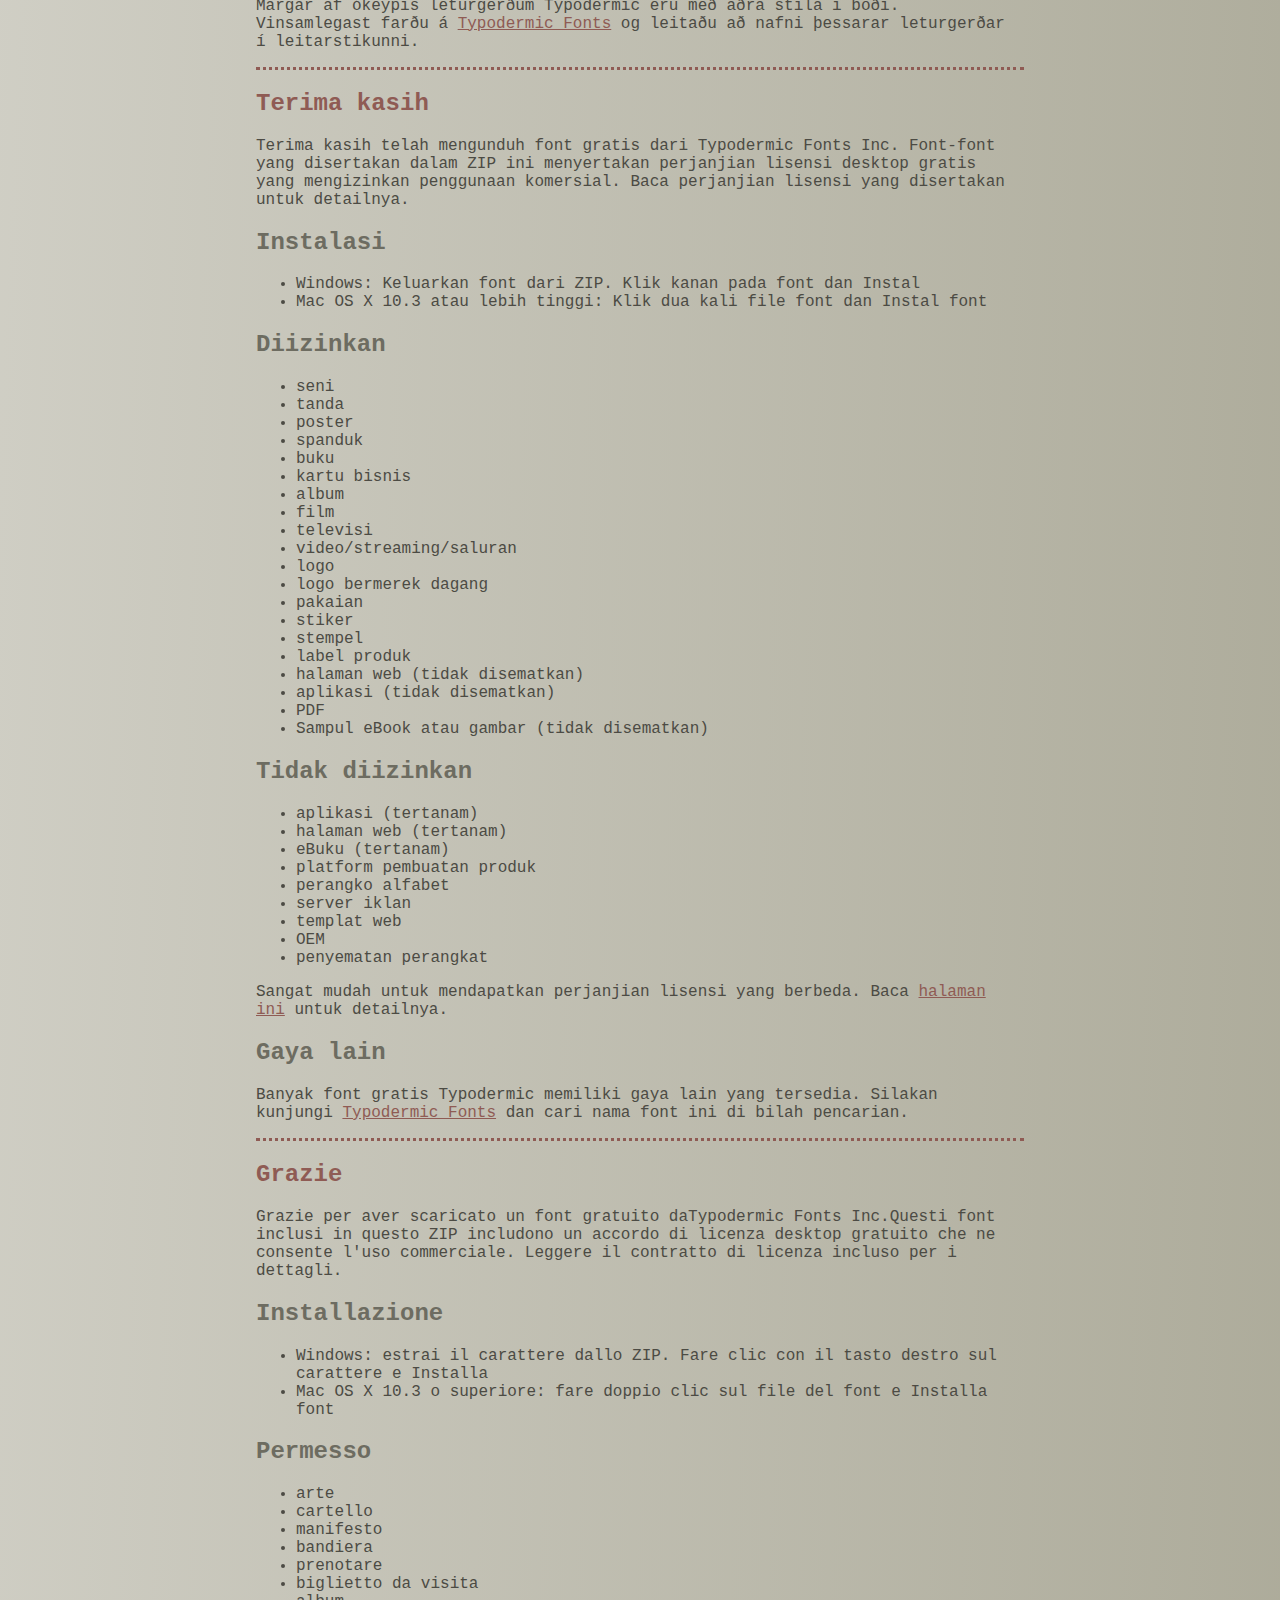
<file: fontes/read-this.html>
<head>
<meta http-equiv="Content-Type" content="text/html; charset=utf-8">
<title>Typodermic Fonts Inc. Free Font Instructions 2023</title>
<style type="text/css">
body {margin:30px 20% 120px 20%; padding:0px; font-family:Consolas, Courier, sans-serif; color:#4c4b44; background-color:#c2c1b3;
/* IE10 Consumer Preview */ 
background-image: -ms-linear-gradient(top left, #DEDDD6 0%, #9D9B87 100%);
/* Mozilla Firefox */ 
background-image: -moz-linear-gradient(top left, #DEDDD6 0%, #9D9B87 100%);
/* Opera */ 
background-image: -o-linear-gradient(top left, #DEDDD6 0%, #9D9B87 100%);
/* Webkit (Safari/Chrome 10) */ 
background-image: -webkit-gradient(linear, left top, right bottom, color-stop(0, #DEDDD6), color-stop(1, #9D9B87));
/* Webkit (Chrome 11+) */ 
background-image: -webkit-linear-gradient(top left, #DEDDD6 0%, #9D9B87 100%);
/* W3C Markup, IE10 Release Preview */ 
background-image: linear-gradient(to bottom right, #DEDDD6 0%, #9D9B87 100%);
	}
h2 {color:#6d6c61;}
a {color:#8f5b54;}
a:hover {color:#ffffff; background-color:#9a998c;}
hr.dotted {border: 0; border-top: 3px dotted #8f5b54;}
</style>
</head>

<body>

<br>

<p translate="no">
<a href="#German">Deutsch</a>
<a href="#Spanish">Español</a>
<a href="#French">Français</a>
<a href="#Arabic">العربية</a>
<a href="#Chinese">中国简体</a>
<a href="#Chinese(trad)">簡體字</a>
<a href="#Czech">Čeština</a>
<a href="#Greek">Ελληνικά</a>
<a href="#Hebrew">עִבְרִית</a>
<a href="#Hindi">हिन्दी</a>
<a href="#Hungarian">Magyar</a>
<a href="#Icelandic">Íslenska</a>
<a href="#Indonesian">Indonesia</a>
<a href="#Italian">Italiano</a>
<a href="#Korean">한국말</a>
<a href="#Japanese">日本語</a>
<a href="#Norwegian">Norsk</a>
<a href="#Polish">Język&nbsp;Polski</a>
<a href="#Portuguese">Português</a>
<a href="#Punjabi">ਪੰਜਾਬੀ</a>
<a href="#Romanian">Română</a>
<a href="#Russian">Русский</a>
<a href="#Swedish">Svenska</a>
<a href="#Tamil">தமிழ்</a>
<a href="#Thai">ภาษาไทย</a>
<a href="#Turkish">Türkçe</a>
<a href="#Ukrainian">Українська&nbsp;мова</a>
<a href="#Vietnamese">Tiếng&nbsp;Việt</a>
</p>

<h2>Thank you</h2>

<p>Thanks for downloading a free font from <span translate="no">Typodermic Fonts Inc.</span> These fonts included in this ZIP include a free desktop license agreement which permits commercial use. Read the included license agreement for details.</p>


<h2>Installation</h2>
<ul><li>Windows: Get the font out of the ZIP. Right-click on the font and <em>Install</em><li>Mac OS X 10.3 or above: Double-click the font file and <em>Install font</em></ul>

<h2>Allowed</h2>

<ul>
<li>art</li>
<li>sign</li>
<li>poster</li>
<li>banner</li>
<li>book</li>
<li>business card</li>
<li>album</li>
<li>movie</li>
<li>television</li>
<li>video/streaming/channels</li>
<li>logo</li>
<li>trademarked logo</li>
<li>clothing</li>
<li>sticker</li>
<li>stamp</li>
<li>product label</li>
<li>web page (not embedded)</li>
<li>app (not embedded)</li>
<li>PDF</li>
<li>eBook cover or images (not embedded)</li>
</ul>

<h2>Not allowed</h2>

<ul>
<li>app (embedded)</li>
<li>web page (embedded)</li>
<li>eBook (embedded)</li>
<li>product creation platform</li>
<li>alphabet stamps</li>
<li>advertisment server</li>
<li>web template</li>
<li>OEM</li>
<li>device embedding</li>
</ul>

<p>It&rsquo;s easy to get a different license agreement. Read the <a href="https://typodermicfonts.com/license/">this page</a> for details. </p>

<h2>Other styles</h2>

<p>Many of Typodermic's free fonts have other styles available. Please visit <a href="https://typodermicfonts.com">Typodermic Fonts</a> and search for the name of this font in the search bar.</p>

<hr class="dotted">

<h2><a id="German">Danke dir</a></h2>

<p>Vielen Dank, dass Sie eine kostenlose Schriftart von heruntergeladen haben Typodermic Fonts Inc. Diese in diesem ZIP enthaltenen Schriftarten beinhalten eine kostenlose Desktop-Lizenzvereinbarung, die eine kommerzielle Nutzung erlaubt. Lesen Sie die beigefügte Lizenzvereinbarung für Details.</p>


<h2>Installation</h2>
<ul><li>Windows: Holen Sie sich die Schriftart aus dem ZIP. Klicken Sie mit der rechten Maustaste auf die Schriftart und installieren Sie si<li>Mac OS X 10.3 oder höher: Doppelklicken Sie auf die Schriftartdatei und Schriftart installieren </ul>

<h2>Erlaubt</h2>

<ul>
<li>Kunst</li>
<li>Zeichen</li>
<li>Poster</li>
<li>Banner</li>
<li>Buchen</li>
<li>Visitenkarte</li>
<li>Album</li>
<li>Film</li>
<li>Fernsehen</li>
<li>Video/Streaming/Kanäle</li>
<li>Logo</li>
<li>markenrechtlich geschütztes Logo</li>
<li>Kleidung</li>
<li>Aufkleber</li>
<li>Briefmarke</li>
<li>Produktetikett</li>
<li>Webseite (nicht eingebettet)</li>
<li>App (nicht eingebettet)</li>
<li>PDF</li>
<li>eBook-Cover oder Bilder (nicht eingebettet)</li>
</ul>

<h2>Nicht erlaubt</h2>

<ul>
<li>App (eingebettet)</li>
<li>Webseite (eingebettet)</li>
<li>eBook (eingebettet)</li>
<li>Produkterstellungsplattform</li>
<li>Alphabet-Briefmarken</li>
<li>Werbeserver</li>
<li>Web-Vorlage</li>
<li>Erstausrüster</li>
<li>Geräteeinbettung</li>
</ul>

<p>Es ist einfach, eine andere Lizenzvereinbarung zu erhalten. Lesen Sie <a href="https://typodermicfonts.com/license/">diese Seite</a> für Details.</p>

<h2>Andere Stile</h2>

<p>Für viele der kostenlosen Schriftarten von Typodermic sind andere Stile verfügbar. Bitte besuchen Sie <a href="https://typodermicfonts.com">Typodermic Fonts</a> und suchen Sie in der Suchleiste nach dem Namen dieser Schriftart.</p>


<hr class="dotted">

<h2><a id="Spanish">Gracias</a></h2>

<p>Gracias por descargar una fuente gratuita de Typodermic Fonts Inc. Estas fuentes incluidas en este ZIP incluyen un acuerdo de licencia de escritorio gratuito que permite el uso comercial. Lea el acuerdo de licencia incluido para más detalles.</p>


<h2>Instalación</h2>
<ul><li>Windows: Saque la fuente del ZIP. Haga clic derecho en la fuente e instalar <li>Mac OS X 10.3 o superior: haga doble clic en el archivo de fuente e instale la fuente</ul>

<h2>Permitido</h2>

<ul>
<li>Arte</li>
<li>signo</li>
<li>póster</li>
<li>bandera</li>
<li>libro</li>
<li>tarjeta de visita</li>
<li>álbum</li>
<li>película</li>
<li>televisión</li>
<li>video/transmisión/canales</li>
<li>logo</li>
<li>logotipo de marca registrada</li>
<li>ropa</li>
<li>pegatina</li>
<li>estampilla</li>
<li>etiqueta del producto</li>
<li>página web (no incrustada)</li>
<li>aplicación (no incrustada)</li>
<li>PDF</li>
<li>Portada del libro electrónico o imágenes (no incrustadas)</li>
</ul>


<h2>No permitido</h2>

<ul>
<li>aplicación (incrustada)</li>
<li>página web (incrustada)</li>
<li>eBook (incrustado)</li>
<li>plataforma de creación de productos</li>
<li>sellos del alfabeto</li>
<li>servidor de anuncios</li>
<li>plantilla web</li>
<li>OEM</li>
<li>incrustación de dispositivo</li>
</ul>

<p>Es fácil obtener un acuerdo de licencia diferente. Lea <a href="https://typodermicfonts.com/license/">esta página</a> para más detalles.</p>

<h2>Otros estilos</h2>

<p>Muchas de las fuentes gratuitas de Typodermic tienen otros estilos disponibles. Visite  <a href="https://typodermicfonts.com">Typodermic Fonts</a> y busque el nombre de esta fuente en la barra de búsqueda.</p>


<hr class="dotted">

<h2><a id="French">Merci</a></h2>

<p>Merci d'avoir téléchargé une police gratuite sur Typodermic Fonts Inc. Ces polices incluses dans ce ZIP incluent un accord de licence de bureau gratuit qui permet une utilisation commerciale. Lisez le contrat de licence inclus pour plus de détails.</p>


<h2>Installation</h2>
<ul><li>Windows : extrayez la police du ZIP. Faites un clic droit sur la police et installez<li>Mac OS X 10.3 ou supérieur : double-cliquez sur le fichier de police et installez la police</ul>
  



<h2>Autorisé</h2>

<ul>
<li>de l'art</li>
<li>pancarte</li>
<li>affiche</li>
<li>bannière</li>
<li>livre</li>
<li>carte de visite</li>
<li>album</li>
<li>film</li>
<li>télévision</li>
<li>vidéo/streaming/chaînes</li>
<li>logo</li>
<li>logo de marque</li>
<li>Vêtements</li>
<li>autocollant</li>
<li>timbre</li>
<li>étiquette du produit</li>
<li>page Web (non intégrée)</li>
<li>application (non intégrée)</li>
<li>PDF</li>
<li>Couverture ou images d'eBook (non intégrées)</li>
</ul>
 


<h2>Interdit</h2>

<ul>
<li>application (intégrée)</li>
<li>page Web (intégrée)</li>
<li>eBook (intégré)</li>
<li>plateforme de création de produits</li>
<li>timbres alphabétiques</li>
<li>serveur de publicité</li>
<li>modèle web</li>
<li>FEO</li>
<li>intégration de l'appareil</li>
</ul>

<p>Il est facile d'obtenir un autre contrat de licence. Lisez  <a href="https://typodermicfonts.com/license/">cette page</a> pour plus de détails.</p>

<h2>Autres modèles</h2>

<p>De nombreuses polices gratuites de Typodermic proposent d'autres styles. Veuillez visiter  <a href="https://typodermicfonts.com">Typodermic Fonts</a> et rechercher le nom de cette police dans la barre de recherche.</p>


<hr class="dotted">

<h2><a id="Arabic">شكرًا لك</a></h2>

<p>

شكرا لتحميل الخط المجاني من Typodermic Fonts Inc. تتضمن هذه الخطوط المضمنة في ملف ZIP هذا اتفاقية ترخيص سطح مكتب مجانية تسمح بالاستخدام التجاري. اقرأ اتفاقية الترخيص المضمنة للحصول على التفاصيل.</p>


<h2>التركيب</h2>
<ul><li>Windows: أخرج الخط من ملف ZIP. انقر بزر الماوس الأيمن فوق الخط وتثبيت
    نظام التشغيل <li>Mac OS X 10.3 أو إصدار أحدث: انقر نقرًا مزدوجًا فوق ملف الخط وقم بتثبيت الخط</em></ul>

<h2>مسموح</h2>

<ul>
<li>فن</li>
<li>لافتة</li>
<li>ملصق</li>
<li>لافتة</li>
<li>كتاب</li>
<li>بطاقة العمل</li>
<li>الألبوم</li>
<li>فيلم</li>
<li>التلفاز</li>
<li>فيديو / تدفق / قنوات</li>
<li>شعار</li>
<li>شعار مسجّل كعلامة تجارية</li>
<li>ملابس</li>
<li>ملصق</li>
<li>ختم</li>
<li>ملصق المنتج</li>
<li>صفحة ويب (غير مضمنة)</li>
<li>التطبيق (غير مضمن)</li>
<li>بي دي إف</li>
<li>غلاف الكتاب الإلكتروني أو الصور (غير مضمنة)</li>
</ul>

<h2>غير مسموح</h2>

<ul>
<li>التطبيق (مضمن)</li>
<li>صفحة الويب (مضمنة)</li>
<li>كتاب إلكتروني (مضمن)</li>
<li>منصة إنشاء المنتجات</li>
<li>طوابع الأبجدية</li>
<li>خادم الإعلان</li>
<li>قالب الويب</li>
<li>OEM</li>
<li>تضمين الجهاز</li>
</ul>

<p>من السهل  للحصول على <a href="https://typodermicfonts.com/license/">هذه الصفحة</a>  اقرأ هذه الصفحة للحصول على التفاصي</p>


<h2>أنماط أخرى</h2>

<p>العديد من الخطوط المجانية في Typodermic لها أنماط أخرى متاحة. يرجى زيارة <a href="https://typodermicfonts.com">TTypodermic Fonts</a> والبحث عن اسم هذا الخط في شريط البحث.</p>


<hr class="dotted">

<h2><a id="Chinese">谢谢</a></h2>

<p>感谢您从以下位置下载免费字体Typodermic Fonts Inc.此 ZIP 中包含的这些字体包括允许商业使用的免费桌面许可协议。阅读随附的许可协议了解详细信息。</p>


<h2>安装</h2>
<ul><li>Windows：从 ZIP 中获取字体。右键单击字体并安装<li>Mac OS X 10.3 或更高版本：双击字体文件并安装字体 </ul>

<h2>允许</h2>





<ul>
<li>艺术</li>
<li>符号</li>
<li>海报</li>
<li>横幅</li>
<li>书</li>
<li>名片</li>
<li>专辑</li>
<li>电影</li>
<li>电视</li>
<li>视频/流媒体/频道</li>
<li>商标</li>
<li>商标标志</li>
<li>服装</li>
<li>贴纸</li>
<li>邮票</li>
<li>产品标签</li>
<li>网页（未嵌入）</li>
<li>应用程序（未嵌入）</li>
<li>PDF</li>
<li>电子书封面或图像（未嵌入）</li>
</ul>

<h2>不允许</h2>

<ul>
<li>应用程序（嵌入式）</li>
<li>网页（嵌入式）</li>
<li>电子书（嵌入式）</li>
<li>产品创造平台</li>
<li>字母邮票</li>
<li>广告服务器</li>
<li>网页模板</li>
<li>贴牌生产</li>
<li>设备嵌入</li>
</ul>

<p>很容易获得不同的许可协议。阅读<a href="https://typodermicfonts.com/license/">此页面</a>了解详情。</p>

<h2>其他款式</h2>

<p>Typodermic 的许多免费字体都有其他可用的样式。请访问<a href="https://typodermicfonts.com">Typodermic Fonts</a>并在搜索栏中搜索此字体的名称。</p>


<hr class="dotted">

<h2><a id="Chinese(trad)">謝謝</a></h2>

<p>感謝您從以下位置下載免費字體Typodermic Fonts Inc。 此 ZIP 中包含的這些字體包括允許商業使用的免費桌面許可協議。閱讀隨附的許可協議了解詳細信息。</p>


<h2>安裝</h2>
<ul><li>Windows：從 ZIP 中獲取字體。右鍵單擊字體並安裝<li>Mac OS X 10.3 或更高版本：雙擊字體文件並安裝字體 </ul>

<h2>允許</h2>

<ul>
<li>藝術</li>
<li>符號</li>
<li>海報</li>
<li>橫幅</li>
<li>書</li>
<li>名片</li>
<li>專輯</li>
<li>電影</li>
<li>電視</li>
<li>視頻/流媒體/頻道</li>
<li>商標</li>
<li>商標標誌</li>
<li>服裝</li>
<li>貼紙</li>
<li>郵票</li>
<li>產品標籤</li>
<li>網頁（未嵌入）</li>
<li>應用程序（未嵌入）</li>
<li>PDF</li>
<li>電子書封面或圖像（未嵌入）</li>


</ul>

<h2>不允許</h2>

<ul>
<li>應用程序（嵌入式）</li>
<li>網頁（嵌入式）</li>
<li>電子書（嵌入式）</li>
<li>產品創造平台</li>
<li>字母郵票</li>
<li>廣告服務器</li>
<li>網頁模板</li>
<li>貼牌生產</li>
<li>設備嵌入</li>
</ul>

<p>很容易獲得不同的許可協議。閱讀<a href="https://typodermicfonts.com/license/">此頁面</a>了解詳情。</p>

<h2>其他款式</h2>

<p>Typodermic 的許多免費字體都有其他可用的樣式。請訪問<a href="https://typodermicfonts.com">Typodermic Fonts</a>並在搜索欄中搜索此字體的名稱。</p>


<hr class="dotted">

<h2><a id="Czech">Děkuju</a></h2>

<p>Děkujeme, že jste si zdarma stáhli písmo z Typodermic Fonts Inc. Tato písma obsažená v tomto ZIP zahrnují bezplatnou licenční smlouvu pro stolní počítače, která umožňuje komerční použití. Podrobnosti naleznete v přiložené licenční smlouvě.</p>


<h2>Instalace</h2>
<ul><li>Windows: Získejte písmo ze ZIP. Klepněte pravým tlačítkem myši na písmo a nainstalujte <li>Mac OS X 10.3 nebo vyšší: Poklepejte na soubor s písmem a vyberte Instalovat písmo </ul>

<h2>Povoleno</h2>

<ul>
<li>umění</li>
<li>podepsat</li>
<li>plakát</li>
<li>prapor</li>
<li>rezervovat</li>
<li>vizitka</li>
<li>album</li>
<li>film</li>
<li>televize</li>
<li>video/streaming/kanály</li>
<li>logo</li>
<li>logo s ochrannou známkou</li>
<li>oblečení</li>
<li>nálepka</li>
<li>razítko</li>
<li>štítek produktu</li>
<li>webová stránka (není vložená)</li>
<li>aplikace (není vložená)</li>
<li>PDF</li>
<li>Obálka nebo obrázky elektronické knihy (nevložené)</li>
</ul>

<h2>Nepovoleno</h2>

<ul>
<li>aplikace (vložená)</li>
<li>webová stránka (vložená)</li>
<li>e-kniha (vložená)</li>
<li>platforma pro tvorbu produktů</li>
<li>abecední razítka</li>
<li>reklamní server</li>
<li>webová šablona</li>
<li>OEM</li>
<li>zabudování zařízení</li>
</ul>

<p>Je snadné získat jinou licenční smlouvu. Podrobnosti si přečtěte na <a href="https://typodermicfonts.com/license/">této stránce</a>.

<h2>Jiné styly</h2>

<p>Mnoho bezplatných písem Typodermic má k dispozici další styly. Navštivte prosím <a href="https://typodermicfonts.com">Typodermic Fonts</a> a vyhledejte název tohoto písma ve vyhledávací liště.</p>

<hr class="dotted">

<h2><a id="Greek">Σας ευχαριστώ</a></h2>

<p>Ευχαριστούμε για τη λήψη μιας δωρεάν γραμματοσειράς από Typodermic Fonts Inc. Αυτές οι γραμματοσειρές που περιλαμβάνονται σε αυτό το ZIP περιλαμβάνουν μια δωρεάν άδεια χρήσης επιτραπέζιου υπολογιστή που επιτρέπει την εμπορική χρήση. Διαβάστε τη συμφωνία άδειας χρήσης που περιλαμβάνεται για λεπτομέρειες.</p>


<h2>Εγκατάσταση</h2>
<ul><li>Windows: Βγάλτε τη γραμματοσειρά από το ZIP. Κάντε δεξί κλικ στη γραμματοσειρά και Εγκαταστήστε <li>Mac OS X 10.3 ή νεότερη έκδοση: Κάντε διπλό κλικ στο αρχείο γραμματοσειράς και Εγκατάσταση γραμματοσειράς</ul>

<h2>Επιτρέπεται</h2>

<ul>
<li>τέχνη</li>
<li>σημάδι</li>
<li>αφίσα</li>
<li>πανό</li>
<li>Βιβλίο</li>
<li>επαγγελματική κάρτα</li>
<li>άλμπουμ</li>
<li>ταινία</li>
<li>τηλεόραση</li>
<li>βίντεο/ροή/κανάλια</li>
<li>λογότυπο</li>
<li>λογότυπο με εμπορικό σήμα</li>
<li>είδη ένδυσης</li>
<li>αυτοκόλλητη ετικέτα</li>
<li>σφραγίδα</li>
<li>ετικέτα προϊόντος</li>
<li>ιστοσελίδα (μη ενσωματωμένη)</li>
<li>εφαρμογή (μη ενσωματωμένη)</li>
<li>PDF</li>
<li>Εξώφυλλο ή εικόνες ebook (όχι ενσωματωμένα)</li>
</ul>

<h2>Δεν επιτρέπεται</h2>

<ul>
<li>εφαρμογή (ενσωματωμένη)</li>
<li>ιστοσελίδα (ενσωματωμένη)</li>
<li>eBook (ενσωματωμένο)</li>
<li>πλατφόρμα δημιουργίας προϊόντων</li>
<li>γραμματόσημα αλφαβήτου</li>
<li>διακομιστής διαφήμισης</li>
<li>πρότυπο ιστού</li>
<li>OEM</li>
<li>ενσωμάτωση συσκευής</li>
</ul>

<p>Είναι εύκολο να αποκτήσετε μια διαφορετική συμφωνία άδειας χρήσης. Διαβάστε <a href="https://typodermicfonts.com/license/">αυτήν τη σελίδα</a> για λεπτομέρειες.</p>

<h2>Άλλα στυλ</h2>

<p>Πολλές από τις δωρεάν γραμματοσειρές του Typodermic έχουν άλλα στυλ διαθέσιμα. Επισκεφτείτε το <a href="https://typodermicfonts.com">Typodermic Fonts</a> και αναζητήστε το όνομα αυτής της γραμματοσειράς στη γραμμή αναζήτησης.</p>


<hr class="dotted">

<h2><a id="Hebrew">תודה</a></h2>

<p>תודה שהורדת פונט בחינם מTypodermic Fonts Inc.גופנים אלה הכלולים ב-ZIP זה כוללים הסכם רישיון חינם לשולחן העבודה המאפשר שימוש מסחרי. קרא את הסכם הרישיון הכלול לפרטים.</p>


<h2>הַתקָנָה</h2>
<ul><li>Windows: הוצא את הגופן מה-ZIP. לחץ לחיצה ימנית על הגופן והתקן<li>Mac OS X 10.3 ומעלה: לחץ פעמיים על קובץ הגופן והתקן גופן</ul>

   
<h2>מוּתָר</h2>

<ul>
<li>אומנות</li>
<li>סִימָן</li>
<li>פּוֹסטֵר</li>
<li>דֶגֶל</li>
<li>סֵפֶר</li>
<li>כרטיס עסקים</li>
<li>אַלבּוֹם</li>
<li>סרט</li>
<li>טֵלֶוִיזִיָה</li>
<li>וידאו/סטרימינג/ערוצים</li>
<li>סֵמֶל</li>
<li>לוגו סימן מסחרי</li>
<li>הַלבָּשָׁה</li>
<li>מַדבֵּקָה</li>
<li>חותמת</li>
<li>תווית המוצר</li>
<li>דף אינטרנט (לא מוטבע)</li>
<li>אפליקציה (לא משובצת)</li>
<li>PDF</li>
<li>כריכה או תמונות של ספר אלקטרוני (לא משובצים)</li>
</ul>

<h2>לא מורשה</h2>

<ul>
<li>אפליקציה (מוטבעת)</li>
<li>דף אינטרנט (מוטבע)</li>
<li>ספר אלקטרוני (מוטבע)</li>
<li>פלטפורמת יצירת מוצר</li>
<li>חותמות אלפבית</li>
<li>שרת פרסומות</li>
<li>תבנית אינטרנט</li>
<li>OEM</li>
<li>הטמעת מכשיר</li>
</ul>

<p>קל להשיג הסכם רישיון אחר. קרא את הדף <a href="https://typodermicfonts.com/license/">הזה</a> לפרטים.</p>

<h2>סגנונות אחרים</h2>

<p>לרבים מהגופנים החינמיים של Typodermic יש סגנונות אחרים זמינים. אנא בקר בגופנים מסוג <a href="https://typodermicfonts.com">Typodermic</a> וחפש את השם של גופן זה בשורת החיפוש.</p>

<hr class="dotted">

<h2><a id="Hindi">शुक्रिया</a></h2>

<p>से निःशुल्क फ़ॉन्ट डाउनलोड करने के लिए धन्यवादTypodermic Fonts Inc.इस जिप में शामिल इन फोंट में एक मुफ्त डेस्कटॉप लाइसेंस समझौता शामिल है जो व्यावसायिक उपयोग की अनुमति देता है। विवरण के लिए शामिल लाइसेंस समझौते को पढ़ें।</p>


<h2>इंस्टालेशन</h2>
<ul><li>Windows: जिप से फॉन्ट निकालें। फ़ॉन्ट पर राइट-क्लिक करें और इंस्टॉल करें<li>Mac OS X 10.3 या इसके बाद के संस्करण: फ़ॉन्ट फ़ाइल पर डबल-क्लिक करें और फ़ॉन्ट इंस्टॉल करें </ul>

<h2>अनुमत</h2>

<ul>
<li>कला</li>
<li>संकेत</li>
<li>पोस्टर</li>
<li>बैनर</li>
<li>किताब</li>
<li>बिज़नेस कार्ड</li>
<li>एल्बम</li>
<li>चलचित्र</li>
<li>टेलीविजन</li>
<li>वीडियो/स्ट्रीमिंग/चैनल</li>
<li>प्रतीक चिन्ह</li>
<li>ट्रेडमार्क लोगो</li>
<li>कपड़े</li>
<li>कँटिया</li>
<li>टिकट</li>
<li>उत्पाद लेबल</li>
<li>वेब पेज (एम्बेडेड नहीं)</li>
<li>ऐप (एम्बेडेड नहीं)</li>
<li>पीडीएफ</li>
<li>ईबुक कवर या छवियां (एम्बेडेड नहीं)</li>
</ul>

<h2>अनुमति नहीं</h2>

<ul>
<li>ऐप (एम्बेडेड)</li>
<li>वेब पेज (एम्बेडेड)</li>
<li>ईबुक (एम्बेडेड)</li>
<li>उत्पाद निर्माण मंच</li>
<li>वर्णमाला टिकटें</li>
<li>विज्ञापन सर्वर</li>
<li>वेब टेम्पलेट</li>
<li>ओईएम</li>
<li>डिवाइस एम्बेडिंग</li>
</ul>

<p>एक अलग लाइसेंस अनुबंध प्राप्त करना आसान है। विवरण के लिए <a href="https://typodermicfonts.com/license/">इस पेज</a> को पढ़ें ।</p>

<h2>अन्य शैलियाँ</h2>

<p>टाइपोडर्मिक के कई मुफ्त फोंट में अन्य शैलियाँ उपलब्ध हैं। कृपया <a href="https://typodermicfonts.com">टाइपोडर्मिक फ़ॉन्ट्स</a> पर जाएं और सर्च बार में इस फ़ॉन्ट का नाम खोजें।</p>


<hr class="dotted">

<h2><a id="Hungarian">Köszönöm</a></h2>

<p>Köszönjük, hogy letöltött egy ingyenes betűtípust innen Typodermic Fonts Inc. A ZIP-ben található betűtípusok ingyenes asztali licencszerződést tartalmaznak, amely lehetővé teszi a kereskedelmi felhasználást. A részletekért olvassa el a mellékelt licencszerződést.</p>


<h2>Telepítés</h2>
<ul><li>Windows: Vegye ki a fontot a ZIP-ből. Kattintson a jobb gombbal a betűtípusra, és telepítse <li>Mac OS X 10.3 vagy újabb: Kattintson duplán a betűtípusfájlra, és kattintson a betűtípus telepítésére </ul>

<h2>Engedélyezett</h2>

<ul>
<li>Művészet</li>
<li>jel</li>
<li>poszter</li>
<li>transzparens</li>
<li>könyv</li>
<li>névjegykártya</li>
<li>album</li>
<li>film</li>
<li>televízió</li>
<li>videó/streaming/csatornák</li>
<li>logó</li>
<li>védjegyes logó</li>
<li>ruházat</li>
<li>matrica</li>
<li>bélyeg</li>
<li>termékcímkét</li>
<li>weboldal (nem beágyazott)</li>
<li>alkalmazás (nem beágyazott)</li>
<li>PDF</li>
<li>e-könyv borítója vagy képek (nem beágyazva)</li>
</ul>

<h2>Nem megengedett</h2>

<ul>
<li>alkalmazás (beágyazott)</li>
<li>weboldal (beágyazott)</li>
<li>e-könyv (beágyazott)</li>
<li>termékkészítő platform</li>
<li>ábécé bélyegek</li>
<li>hirdetési szerver</li>
<li>web sablon</li>
<li>OEM</li>
<li>eszközbeágyazás</li>
</ul>

<p>Könnyű más licencszerződést kötni. Olvassa el <a href="https://typodermicfonts.com/license/">ezt az oldalt</a> a részletekért.</p>

<h2>Egyéb stílusok</h2>

<p>A Typodermic ingyenes betűtípusai közül sok más stílus is elérhető. Kérjük, látogasson el a <a href="https://typodermicfonts.com">Typodermic Fonts</a> oldalra , és keresse meg ennek a betűtípusnak a nevét a keresősávban.</p>


<hr class="dotted">

<h2><a id="Icelandic">Þakka þér fyrir</a></h2>

<p>Takk fyrir að hlaða niður ókeypis leturgerð frá Typodermic Fonts Inc. Þessar leturgerðir sem fylgja með í þessari ZIP innihalda ókeypis leyfissamning fyrir skrifborð sem leyfir notkun í atvinnuskyni. Lestu meðfylgjandi leyfissamning fyrir frekari upplýsingar.</p>

<h2>Uppsetning</h2>
<ul><li>Windows: Fáðu leturgerðina úr ZIP. Hægrismelltu á leturgerðina og Settu upp <li>Mac OS X 10.3 eða nýrri: Tvísmelltu á leturgerðina og Settu upp leturgerð</ul>

<h2>Leyfilegt</h2>

<ul>
<li>list</li>
<li>merki</li>
<li>plakat</li>
<li>borði</li>
<li>bók</li>
<li>nafnspjald</li>
<li>albúm</li>
<li>kvikmynd</li>
<li>sjónvarp</li>
<li>myndband/straumspilun/rásir</li>
<li>lógó</li>
<li>vörumerki</li>
<li>fatnað</li>
<li>límmiða</li>
<li>Stimpill</li>
<li>vörumerki</li>
<li>vefsíðu (ekki innbyggð)</li>
<li>app (ekki innbyggt)</li>
<li>PDF</li>
<li>Rafbókarkápa eða myndir (ekki innfelldar)</li>
</ul>

<h2>Ekki leyft</h2>

<ul>
<li>app (innfellt)</li>
<li>vefsíða (innfelld)</li>
<li>Rafbók (innfelld)</li>
<li>vettvangur fyrir vörusköpun</li>
<li>stafrófsfrímerki</li>
<li>auglýsingaþjónn</li>
<li>vefsniðmát</li>
<li>OEM</li>
<li>innfelling tækis</li>
</ul>

<p>Það er auðvelt að fá annan leyfissamning. Lestu <a href="https://typodermicfonts.com/license/">þessa síðu</a> fyrir nánari upplýsingar.</p>

<h2>Aðrir stílar</h2>

<p>Margar af ókeypis leturgerðum Typodermic eru með aðra stíla í boði. Vinsamlegast farðu á <a href="https://typodermicfonts.com">Typodermic Fonts</a> og leitaðu að nafni þessarar leturgerðar í leitarstikunni.</p>


<hr class="dotted">

<h2><a id="Indonesian">Terima kasih</a></h2>

<p>Terima kasih telah mengunduh font gratis dari Typodermic Fonts Inc. Font-font yang disertakan dalam ZIP ini menyertakan perjanjian lisensi desktop gratis yang mengizinkan penggunaan komersial. Baca perjanjian lisensi yang disertakan untuk detailnya.</p>


<h2>Instalasi</h2>
<ul><li>Windows: Keluarkan font dari ZIP. Klik kanan pada font dan Instal <li>Mac OS X 10.3 atau lebih tinggi: Klik dua kali file font dan Instal font </ul>

<h2>Diizinkan</h2>

<ul>
<li>seni</li>
<li>tanda</li>
<li>poster</li>
<li>spanduk</li>
<li>buku</li>
<li>kartu bisnis</li>
<li>album</li>
<li>film</li>
<li>televisi</li>
<li>video/streaming/saluran</li>
<li>logo</li>
<li>logo bermerek dagang</li>
<li>pakaian</li>
<li>stiker</li>
<li>stempel</li>
<li>label produk</li>
<li>halaman web (tidak disematkan)</li>
<li>aplikasi (tidak disematkan)</li>
<li>PDF</li>
<li>Sampul eBook atau gambar (tidak disematkan)</li>
</ul>

<h2>Tidak diizinkan</h2>

<ul>
<li>aplikasi (tertanam)</li>
<li>halaman web (tertanam)</li>
<li>eBuku (tertanam)</li>
<li>platform pembuatan produk</li>
<li>perangko alfabet</li>
<li>server iklan</li>
<li>templat web</li>
<li>OEM</li>
<li>penyematan perangkat</li>
</ul>

<p>Sangat mudah untuk mendapatkan perjanjian lisensi yang berbeda. Baca <a href="https://typodermicfonts.com/license/">halaman ini</a> untuk detailnya.</p>

<h2>Gaya lain</h2>

<p>Banyak font gratis Typodermic memiliki gaya lain yang tersedia. Silakan kunjungi <a href="https://typodermicfonts.com">Typodermic Fonts</a> dan cari nama font ini di bilah pencarian.</p>


<hr class="dotted">

<h2><a id="Italian">Grazie</a></h2>

<p>Grazie per aver scaricato un font gratuito daTypodermic Fonts Inc.Questi font inclusi in questo ZIP includono un accordo di licenza desktop gratuito che ne consente l'uso commerciale. Leggere il contratto di licenza incluso per i dettagli.</p>


<h2>Installazione</h2>
<ul><li>Windows: estrai il carattere dallo ZIP. Fare clic con il tasto destro sul carattere e Installa <li>Mac OS X 10.3 o superiore: fare doppio clic sul file del font e Installa font</ul>

<h2>Permesso</h2>

<ul>
<li>arte</li>
<li>cartello</li>
<li>manifesto</li>
<li>bandiera</li>
<li>prenotare</li>
<li>biglietto da visita</li>
<li>album</li>
<li>film</li>
<li>televisione</li>
<li>video/streaming/canali</li>
<li>logo</li>
<li>marchio registrato</li>
<li>capi di abbigliamento</li>
<li>etichetta</li>
<li>francobollo</li>
<li>etichetta del prodotto</li>
<li>pagina web (non incorporata)</li>
<li>app (non incorporata)</li>
<li>PDF</li>
<li>Copertina o immagini dell'eBook (non incorporate)</li>
</ul>

<h2>Non autorizzato</h2>

<ul>
<li>app (incorporata)</li>
<li>pagina web (incorporata)</li>
<li>eBook (incorporato)</li>
<li>piattaforma di creazione del prodotto</li>
<li>francobolli alfabetici</li>
<li>server pubblicitario</li>
<li>modello web</li>
<li>OEM</li>
<li>incorporamento del dispositivo</li>
</ul>

<p>È facile ottenere un contratto di licenza diverso. Leggi <a href="https://typodermicfonts.com/license/">questa pagina</a> per i dettagli.</p>

<h2>Altri stili</h2>

<p>Molti dei font gratuiti di Typodermic hanno altri stili disponibili. Si prega di visitare <a href="https://typodermicfonts.com">Typodermic Fonts</a> e cercare il nome di questo font nella barra di ricerca.</p>


<hr class="dotted">

<h2><a id="Korean">고맙습니다</a></h2>

<p>에서 무료 글꼴을 다운로드해 주셔서 감사합니다 Typodermic Fonts Inc. 이 ZIP에 포함된 이러한 글꼴에는 상업적 사용을 허용하는 무료 데스크톱 라이선스 계약이 포함되어 있습니다. 자세한 내용은 포함된 라이센스 계약을 읽으십시오.</p>


<h2>설치</h2>
<ul><li>Windows: ZIP에서 글꼴을 가져옵니다. 글꼴을 마우스 오른쪽 버튼으로 클릭하고 설치 <li>Mac OS X 10.3 이상: 글꼴 파일을 두 번 클릭하고 글꼴 설치</ul>

<h2>허용된</h2>

<ul>
<li>미술</li>
<li>징후</li>
<li>포스터</li>
<li>배너</li>
<li>도서</li>
<li>명함</li>
<li>앨범</li>
<li>영화</li>
<li>텔레비전</li>
<li>비디오/스트리밍/채널</li>
<li>심벌 마크</li>
<li>상표 로고</li>
<li>의류</li>
<li>상표</li>
<li>우표</li>
<li>제품 라벨</li>
<li>웹페이지(삽입되지 않음)</li>
<li>앱(삽입되지 않음)</li>
<li>PDF</li>
<li>eBook 표지 또는 이미지(삽입되지 않음)</li>
</ul>

<h2>허용되지 않음</h2>

<ul>
<li>앱(임베디드)</li>
<li>웹페이지(임베디드)</li>
<li>전자책(임베디드)</li>
<li>제품 제작 플랫폼</li>
<li>알파벳 우표</li>
<li>광고 서버</li>
<li>웹 템플릿</li>
<li>OEM</li>
<li>장치 임베딩</li>
</ul>

<p>
다른 라이센스 계약을 얻는 것은 쉽습니다. <a href="https://typodermicfonts.com/license/">자세한 내용은 이 페이지</a> 를 읽으십시오.</p>

<h2>다른 스타일</h2>

<p>많은 Typodermic의 무료 글꼴에는 다른 스타일을 사용할 수 있습니다. <a href="https://typodermicfonts.com">Typodermic Fonts</a> 를 방문 하여 검색창에서 이 글꼴의 이름을 검색하십시오.</p>


<hr class="dotted">

<h2><a id="Japanese">ありがとうございます</a></h2>

<p>から無料フォントをダウンロードしていただきありがとうございますTypodermic Fonts 株式会社。 この ZIP に含まれるこれらのフォントには、商用利用を許可する無料のデスクトップ ライセンス契約が含まれています。詳細については、同梱のライセンス契約をお読みください。</p>


<h2>インストール</h2>
<ul><li>Windows: ZIP からフォントを取得します。フォントを右クリックしてインストール <li>Mac OS X 10.3 以降: フォント ファイルをダブルクリックし、フォントをインストールします。 </ul>

<h2>許可</h2>

<ul>
<li>美術</li>
<li>サイン</li>
<li>ポスター</li>
<li>バナー</li>
<li>本</li>
<li>名刺</li>
<li>アルバム</li>
<li>映画</li>
<li>テレビ</li>
<li>ビデオ/ストリーミング/チャンネル</li>
<li>ロゴ</li>
<li>商標登録されたロゴ</li>
<li>衣類</li>
<li>ステッカー</li>
<li>切手</li>
<li>製品ラベル</li>
<li>Web ページ (埋め込まれていません)</li>
<li>アプリ (埋め込まれていません)</li>
<li>PDF</li>
<li>eBook の表紙または画像 (埋め込まれていないもの)</li>
</ul>

<h2>禁止</h2>

<ul>
<li>アプリ (組み込み)</li>
<li>Web ページ (埋め込み)</li>
<li>eBook (埋め込み)</li>
<li>プロダクトクリエーションプラットフォーム</li>
<li>アルファベットスタンプ</li>
<li>広告サーバー</li>
<li>ウェブ テンプレート</li>
<li>OEM</li>
<li>デバイス埋め込み</li>
</ul>

<p>別のライセンス契約を取得するのは簡単です。<a href="https://typodermicfonts.com/license/">詳しくはこちらのページ</a>をお読みください。</p>

<h2>その他のスタイル</h2>

<p>Typodermic のフリー フォントの多くには、他のスタイルが用意されています。<a href="https://typodermicfonts.com">Typodermic Fonts</a>にアクセスし、検索バーでこのフォントの名前を検索してください。 弊社は日本の会社ですので、お問い合わせフォームに日本語で入力してください。</p>


<hr class="dotted">

<h2><a id="Norwegian">Takk skal du ha</a></h2>

<p>Takk for at du lastet ned en gratis font fra Typodermic Fonts Inc. Disse skriftene som er inkludert i denne ZIP-filen inkluderer en gratis lisensavtale for skrivebord som tillater kommersiell bruk. Les den medfølgende lisensavtalen for detaljer.</p>


<h2>Installasjon</h2>
<ul><li>Windows: Få skriften ut av ZIP. Høyreklikk på skriften og installer <li>Mac OS X 10.3 eller nyere: Dobbeltklikk på skriftfilen og Installer skrift </ul>

<h2>Tillatt</h2>

<ul>
<li>Kunst</li>
<li>skilt</li>
<li>plakat</li>
<li>banner</li>
<li>bok</li>
<li>visittkort</li>
<li>album</li>
<li>film</li>
<li>fjernsyn</li>
<li>video/streaming/kanaler</li>
<li>logo</li>
<li>varemerkebeskyttet logo</li>
<li>klær</li>
<li>klistremerke</li>
<li>stemple</li>
<li>produktetikett</li>
<li>nettside (ikke innebygd)</li>
<li>app (ikke innebygd)</li>
<li>PDF</li>
<li>e-bokomslag eller bilder (ikke innebygd)</li>
</ul>

<h2>Ikke tillatt</h2>

<ul>
<li>app (innebygd)</li>
<li>nettside (innebygd)</li>
<li>e-bok (innebygd)</li>
<li>plattform for produktskaping</li>
<li>alfabetstempler</li>
<li>annonseserver</li>
<li>nettmal</li>
<li>OEM</li>
<li>innbygging av enheten</li>

</ul>

<p>Det er enkelt å få en annen lisensavtale. Les <a href="https://typodermicfonts.com/license/">denne siden</a> for detaljer.</p>

<h2>Andre stiler</h2>

<p>Mange av Typodermics gratis fonter har andre stiler tilgjengelig. Gå til <a href="https://typodermicfonts.com">Typodermic Fonts</a> og søk etter navnet på denne fonten i søkefeltet.</p>


<hr class="dotted">

<h2><a id="Polish">Dziękuję Ci</a></h2>

<p>Dziękujemy za pobranie darmowej czcionki z Typodermic Fonts Inc. Czcionki zawarte w tym pliku ZIP zawierają umowę licencyjną dotyczącą bezpłatnego komputera stacjonarnego, która zezwala na wykorzystanie komercyjne. Przeczytaj dołączoną umowę licencyjną, aby poznać szczegóły.</p>


<h2>Dozwolony</h2>
<ul><li>Windows: Pobierz czcionkę z ZIP-a. Kliknij czcionkę prawym przyciskiem myszy i zainstaluj<li>Mac OS X 10.3 lub nowszy: Kliknij dwukrotnie plik czcionki i Zainstaluj czcionkę </ul>

<h2>Allowed</h2>

<ul>
<li>sztuka</li>
<li>podpisać</li>
<li>plakat</li>
<li>transparent</li>
<li>książka</li>
<li>wizytówka</li>
<li>album</li>
<li>film</li>
<li>telewizja</li>
<li>wideo/transmisja strumieniowa/kanały</li>
<li>logo</li>
<li>znak firmowy</li>
<li>odzież</li>
<li>naklejka</li>
<li>znaczek</li>
<li>Etykieta produktu</li>
<li>strona internetowa (nie osadzona)</li>
<li>aplikacja (nie osadzona)</li>
<li>PDF</li>
<li>Okładka eBooka lub obrazy (nie osadzone)</li>
</ul>

<h2>Nie dozwolony</h2>

<ul>
<li>aplikacja (wbudowana)</li>
<li>strona internetowa (wbudowana)</li>
<li>eBook (wbudowany)</li>
<li>platforma do tworzenia produktów</li>
<li>znaczki alfabetu</li>
<li>serwer reklam</li>
<li>szablon sieciowy</li>
<li>OEM</li>
<li>osadzanie urządzenia</li>
</ul>

<p>Uzyskanie innej umowy licencyjnej jest łatwe. Przeczytaj <a href="https://typodermicfonts.com/license/">tę stronę</a>, aby uzyskać szczegółowe informacje.</p>

<h2>Inne style</h2>

<p>Wiele darmowych czcionek Typodermic ma dostępne inne style. Odwiedź stronę <a href="https://typodermicfonts.com">Typodermic Fonts</a> i wyszukaj nazwę tej czcionki w pasku wyszukiwania.</p>


<hr class="dotted">

<h2><a id="Portuguese">Obrigada</a></h2>

<p>Obrigado por baixar uma fonte gratuita de Typodermic Fonts Inc. Essas fontes incluídas neste ZIP incluem um contrato de licença de desktop gratuito que permite o uso comercial. Leia o contrato de licença incluído para obter detalhes.</p>


<h2>Instalação</h2>
<ul><li>Windows: Obtenha a fonte do ZIP. Clique com o botão direito na fonte e instale <li>Mac OS X 10.3 ou superior: clique duas vezes no arquivo de fonte e instale a fonte </ul>

<h2>Permitido</h2>

<ul>
<li>arte</li>
<li>o sinal</li>
<li>poster</li>
<li>bandeira</li>
<li>livro</li>
<li>cartão de visitas</li>
<li>álbum</li>
<li>filme</li>
<li>televisão</li>
<li>vídeo/streaming/canais</li>
<li>logotipo</li>
<li>logotipo de marca registrada</li>
<li>roupas</li>
<li>adesivo</li>
<li>carimbo</li>
<li>Rótulo do produto</li>
<li>página da web (não incorporada)</li>
<li>aplicativo (não incorporado)</li>
<li>PDF</li>
<li>Capa ou imagens do eBook (não incorporadas)</li>
</ul>

<h2>Não permitido</h2>

<ul>
<li>aplicativo (incorporado)</li>
<li>página web (incorporada)</li>
<li>e-book (incorporado)</li>
<li>plataforma de criação de produtos</li>
<li>carimbos do alfabeto</li>
<li>servidor de anúncios</li>
<li>modelo da web</li>
<li>OEM</li>
<li>incorporação de dispositivo</li>
</ul>

<p>É fácil obter um contrato de licença diferente. Leia <a href="https://typodermicfonts.com/license/">esta página</a> para obter detalhes.</p>

<h2>Outros estilos</h2>

<p>Muitas das fontes gratuitas do Typodermic têm outros estilos disponíveis. Por favor, visite <a href="https://typodermicfonts.com">Typodermic Fonts</a> e procure o nome desta fonte na barra de pesquisa.</p>


<hr class="dotted">

<h2><a id="Punjabi">ਤੁਹਾਡਾ ਧੰਨਵਾਦ</a></h2>

<p>ਤੋਂ ਇੱਕ ਮੁਫਤ ਫੌਂਟ ਡਾਊਨਲੋਡ ਕਰਨ ਲਈ ਧੰਨਵਾਦ Typodermic Fonts Inc. ਇਸ ਜ਼ਿਪ ਵਿੱਚ ਸ਼ਾਮਲ ਇਹਨਾਂ ਫੌਂਟਾਂ ਵਿੱਚ ਇੱਕ ਮੁਫਤ ਡੈਸਕਟੌਪ ਲਾਇਸੈਂਸ ਸਮਝੌਤਾ ਸ਼ਾਮਲ ਹੈ ਜੋ ਵਪਾਰਕ ਵਰਤੋਂ ਦੀ ਇਜਾਜ਼ਤ ਦਿੰਦਾ ਹੈ। ਵੇਰਵਿਆਂ ਲਈ ਸ਼ਾਮਲ ਲਾਇਸੰਸ ਸਮਝੌਤੇ ਨੂੰ ਪੜ੍ਹੋ।</p>


<h2>ਇੰਸਟਾਲੇਸ਼ਨ</h2>
<ul><li>Windows ਜ਼ਿਪ ਤੋਂ ਫੌਂਟ ਪ੍ਰਾਪਤ ਕਰੋ। ਫੌਂਟ 'ਤੇ ਸੱਜਾ-ਕਲਿਕ ਕਰੋ ਅਤੇ ਇੰਸਟਾਲ ਕਰੋ <li>Mac OS X 10.3 ਜਾਂ ਇਸ ਤੋਂ ਉੱਪਰ: ਫੌਂਟ ਫਾਈਲ 'ਤੇ ਡਬਲ-ਕਲਿਕ ਕਰੋ ਅਤੇ ਫੌਂਟ ਸਥਾਪਿਤ ਕਰੋ </ul>

<h2>ਦੀ ਇਜਾਜ਼ਤ ਹੈ</h2>

<ul>
<li>ਕਲਾ</li>
<li>ਚਿੰਨ੍ਹ</li>
<li>ਪੋਸਟਰ</li>
<li>ਬੈਨਰ</li>
<li>ਕਿਤਾਬ</li>
<li>ਕਾਰੋਬਾਰੀ ਕਾਰਡ</li>
<li>ਐਲਬਮ</li>
<li>ਫਿਲਮ</li>
<li>ਟੈਲੀਵਿਜ਼ਨ</li>
<li>ਵੀਡੀਓ/ਸਟ੍ਰੀਮਿੰਗ/ਚੈਨਲ</li>
<li>ਲੋਗੋ</li>
<li>ਟ੍ਰੇਡਮਾਰਕ ਲੋਗੋ</li>
<li>ਕੱਪੜੇ</li>
<li>ਸਟਿੱਕਰ</li>
<li>ਮੋਹਰ</li>
<li>ਉਤਪਾਦ ਲੇਬਲ</li>
<li>ਵੈਬ ਪੇਜ (ਏਮਬੈਡਡ ਨਹੀਂ)</li>
<li>ਐਪ (ਏਮਬੈਡਡ ਨਹੀਂ)</li>
<li>PDF</li>
<li>ਈਬੁੱਕ ਕਵਰ ਜਾਂ ਚਿੱਤਰ (ਏਮਬੈਡਡ ਨਹੀਂ)</li>
</ul>

<h2>ਇਜਾਜ਼ਤ ਨਹੀਂ ਹੈ</h2>

<ul>
<li>ਐਪ (ਏਮਬੈਡਡ)</li>
<li>ਵੈੱਬ ਪੇਜ (ਏਮਬੈਡਡ)</li>
<li>ਈ-ਕਿਤਾਬ (ਏਮਬੈਡਡ)</li>
<li>ਉਤਪਾਦ ਬਣਾਉਣ ਪਲੇਟਫਾਰਮ</li>
<li>ਵਰਣਮਾਲਾ ਸਟਪਸ</li>
<li>ਵਿਗਿਆਪਨ ਸਰਵਰ</li>
<li>ਵੈੱਬ ਟੈਮਪਲੇਟ</li>
<li>OEM</li>
<li>ਡਿਵਾਈਸ ਏਮਬੈਡਿੰਗ</li>
</ul>

<p>ਇੱਕ ਵੱਖਰਾ ਲਾਇਸੰਸ ਸਮਝੌਤਾ ਪ੍ਰਾਪਤ ਕਰਨਾ ਆਸਾਨ ਹੈ। ਵੇਰਵਿਆਂ ਲਈ <a href="https://typodermicfonts.com/license/">ਇਸ ਪੰਨੇ</a> ਨੂੰ ਪੜ੍ਹੋ ।</p>

<h2>ਹੋਰ ਸਟਾਈਲ</h2>

<p>ਟਾਈਪੋਡਰਮਿਕ ਦੇ ਬਹੁਤ ਸਾਰੇ ਮੁਫਤ ਫੌਂਟਾਂ ਦੀਆਂ ਹੋਰ ਸ਼ੈਲੀਆਂ ਉਪਲਬਧ ਹਨ। ਕਿਰਪਾ ਕਰਕੇ <a href="https://typodermicfonts.com">Typodermic Fonts</a> 'ਤੇ ਜਾਓ ਅਤੇ ਖੋਜ ਪੱਟੀ ਵਿੱਚ ਇਸ ਫੌਂਟ ਦੇ ਨਾਮ ਦੀ ਖੋਜ ਕਰੋ।</p>


<hr class="dotted">

<h2><a id="Romanian">Mulțumesc</a></h2>

<p>Vă mulțumim pentru descărcarea unui font gratuit de la Typodermic Fonts Inc. Aceste fonturi incluse în acest ZIP includ un acord de licență gratuit pentru desktop, care permite utilizarea comercială. Citiți acordul de licență inclus pentru detalii.</p>


<h2>Instalare</h2>
<ul><li>Windows: scoateți fontul din ZIP. Faceți clic dreapta pe font și Instalați <li>Mac OS X 10.3 sau o versiune ulterioară: Faceți dublu clic pe fișierul fontului și Instalați fontul </ul>

<h2>Permis</h2>

<ul>
<li>artă</li>
<li>semn</li>
<li>poster</li>
<li>banner</li>
<li>carte</li>
<li>carte de vizită</li>
<li>album</li>
<li>film</li>
<li>televiziune</li>
<li>video/streaming/canale</li>
<li>siglă</li>
<li>logo-ul mărcii comerciale</li>
<li>îmbrăcăminte</li>
<li>autocolant</li>
<li>timbru</li>
<li>eticheta produsului</li>
<li>pagină web (neîncorporată)</li>
<li>aplicație (nu încorporată)</li>
<li>PDF</li>
<li>Copertă sau imagini de cărți electronice (nu încorporate)</li>
</ul>

<h2>Nepermis</h2>

<ul>
<li>aplicație (încorporată)</li>
<li>pagină web (încorporată)</li>
<li>carte electronică (încorporată)</li>
<li>platforma de creare a produselor</li>
<li>timbre cu alfabet</li>
<li>server de publicitate</li>
<li>șablon web</li>
<li>OEM</li>
<li>încorporarea dispozitivului</li>
</ul>

<p>Este ușor să obțineți un alt acord de licență. Citiți <a href="https://typodermicfonts.com/license/">această pagină</a> pentru detalii.</p>

<h2>Alte stiluri</h2>

<p>Multe dintre fonturile gratuite ale Typodermic au alte stiluri disponibile. Vă rugăm să vizitați <a href="https://typodermicfonts.com">Typodermic Fonts</a> și să căutați numele acestui font în bara de căutare.</p>


<hr class="dotted">

<h2><a id="Russian">Спасибо</a></h2>

<p>Спасибо за загрузку бесплатного шрифта с Typodermic Fonts Inc. Эти шрифты, включенные в этот ZIP-файл, включают бесплатное лицензионное соглашение для настольных компьютеров, которое разрешает коммерческое использование. Подробнее читайте в прилагаемом лицензионном соглашении.</p>


<h2>Установка</h2>
<ul><li>Windows: достаньте шрифт из ZIP. Щелкните правой кнопкой мыши шрифт и установите <li>Mac OS X 10.3 или более поздней версии: дважды щелкните файл шрифта и выберите « Установить шрифт» . </ul>

<h2>Допустимый</h2>

<ul>
<li>Изобразительное искусство</li>
<li>подписать</li>
<li>плакат</li>
<li>баннер</li>
<li>книга</li>
<li>визитная карточка</li>
<li>альбом</li>
<li>кино</li>
<li>телевидение</li>
<li>видео/стриминг/каналы</li>
<li>логотип</li>
<li>логотип торговой марки</li>
<li>одежда</li>
<li>наклейка</li>
<li>печать</li>
<li>этикетка продукта</li>
<li>веб-страница (не встроенная)</li>
<li>приложение (не встроенное)</li>
<li>PDF</li>
<li>Обложка или изображения электронной книги (не встроенные)</li>
</ul>

<h2>Не положено</h2>

<ul>
<li>приложение (встроенное)</li>
<li>веб-страница (встроенная)</li>
<li>электронная книга (встроенная)</li>
<li>платформа для создания продукта</li>
<li>алфавит марки</li>
<li>рекламный сервер</li>
<li>веб-шаблон</li>
<li>ОЕМ</li>
<li>встраивание устройства</li>
</ul>

<p>Легко получить другое лицензионное соглашение. Подробности читайте на <a href="https://typodermicfonts.com/license/">этой странице</a> .</p>

<h2>Другие стили</h2>

<p>Для многих бесплатных шрифтов Typodermic доступны другие стили. Пожалуйста, посетите <a href="https://typodermicfonts.com">Typodermic Fonts</a> и найдите название этого шрифта в строке поиска.</p>


<hr class="dotted">

<h2><a id="Swedish">Tack</a></h2>

<p>Tack för att du laddar ner ett gratis typsnitt från Typodermic Fonts Inc. Dessa typsnitt som ingår i denna ZIP inkluderar ett gratis licensavtal för skrivbordet som tillåter kommersiell användning. Läs det medföljande licensavtalet för detaljer.</p>


<h2>Installation</h2>
<ul><li>Windows: Ta bort teckensnittet från ZIP. Högerklicka på typsnittet och installera <li>Mac OS X 10.3 eller senare: Dubbelklicka på teckensnittsfilen och Installera teckensnitt </ul>

<h2>Tillåten</h2>

<ul>
<li>konst</li>
<li>skylt</li>
<li>affisch</li>
<li>baner</li>
<li>bok</li>
<li>visitkort</li>
<li>album</li>
<li>film</li>
<li>tv</li>
<li>video/streaming/kanaler</li>
<li>logotyp</li>
<li>varumärkesskyddad logotyp</li>
<li>Kläder</li>
<li>klistermärke</li>
<li>stämpel</li>
<li>produktetikett</li>
<li>webbsida (ej inbäddad)</li>
<li>app (ej inbäddad)</li>
<li>PDF</li>
<li>e-bokomslag eller bilder (ej inbäddade)</li>
</ul>

<h2>Inte tillåtet</h2>

<ul>
<li>app (inbäddad)</li>
<li>webbsida (inbäddad)</li>
<li>e-bok (inbäddad)</li>
<li>plattform för att skapa produkter</li>
<li>alfabetet stämplar</li>
<li>annonsserver</li>
<li>webbmall</li>
<li>OEM</li>
<li>enhetsinbäddning</li>
</ul>

<p>Det är lätt att få ett annat licensavtal. Läs den <a href="https://typodermicfonts.com/license/">här sidan</a> för detaljer.</p>

<h2>Andra stilar</h2>

<p>Många av Typodermics gratis typsnitt har andra stilar tillgängliga. Besök <a href="https://typodermicfonts.com">Typodermic Fonts</a> och sök efter namnet på detta teckensnitt i sökfältet.</p>


<hr class="dotted">

<h2><a id="Tamil">நன்றி</a></h2>

<p>இதிலிருந்து இலவச எழுத்துருவைப் பதிவிறக்கியதற்கு நன்றி Typodermic Fonts Inc. இந்த ஜிப்பில் சேர்க்கப்பட்டுள்ள இந்த எழுத்துருக்கள் வணிகரீதியான பயன்பாட்டை அனுமதிக்கும் இலவச டெஸ்க்டாப் உரிம ஒப்பந்தத்தை உள்ளடக்கியது. விவரங்களுக்கு சேர்க்கப்பட்ட உரிம ஒப்பந்தத்தைப் படிக்கவும்.</p>


<h2>நிறுவல்</h2>
<ul><li>Windows: ZIP இலிருந்து எழுத்துருவைப் பெறவும். எழுத்துரு மீது வலது கிளிக் செய்து நிறுவவும்<li>அல்லது அதற்கு மேல்: எழுத்துருக் கோப்பை இருமுறை கிளிக் செய்து, எழுத்துருவை நிறுவவும்</ul>

<h2>அனுமதிக்கப்பட்டது</h2>

<ul>
<li>கலை</li>
<li>அடையாளம்</li>
<li>சுவரொட்டி</li>
<li>பதாகை</li>
<li>நூல்</li>
<li>வணிக அட்டை</li>
<li>ஆல்பம்</li>
<li>திரைப்படம்</li>
<li>தொலைக்காட்சி</li>
<li>வீடியோ/ஸ்ட்ரீமிங்/சேனல்கள்</li>
<li>சின்னம்</li>
<li>வர்த்தக முத்திரை லோகோ</li>
<li>ஆடை</li>
<li>ஓட்டி</li>
<li>முத்திரை</li>
<li>தயாரிப்பு லேபிள்</li>
<li>வலைப்பக்கம் (உட்பொதிக்கப்படவில்லை)</li>
<li>பயன்பாடு (உட்பொதிக்கப்படவில்லை)</li>
<li>PDF</li>
<li>மின்புத்தக அட்டை அல்லது படங்கள் (உட்பொதிக்கப்படவில்லை)</li>
</ul>

<h2>அனுமதி இல்லை</h2>

<ul>
<li>பயன்பாடு (உட்பொதிக்கப்பட்டது)</li>
<li>வலைப்பக்கம் (உட்பொதிக்கப்பட்டது)</li>
<li>மின்புத்தகம் (உட்பொதிக்கப்பட்டது)</li>
<li>தயாரிப்பு உருவாக்கும் தளம்</li>
<li>எழுத்துக்கள் முத்திரைகள்</li>
<li>விளம்பர சர்வர்</li>
<li>வலை டெம்ப்ளேட்</li>
<li>OEM</li>
<li>சாதனம் உட்பொதித்தல்</li>
</ul>

<p>வேறுபட்ட உரிம ஒப்பந்தத்தைப் பெறுவது எளிது. விவரங்களுக்கு <a href="https://typodermicfonts.com/license/">இந்தப்</a> பக்கத்தைப் படிக்கவும் .</p>

<h2>பிற பாணிகள்</h2>

<p>Typodermic இன் இலவச எழுத்துருக்கள் பல மற்ற பாணிகளைக் கொண்டுள்ளன. தயவு செய்து <a href="https://typodermicfonts.com">Typodermic</a> எழுத்துருக்களைப் பார்வையிடவும் மற்றும் தேடல் பட்டியில் இந்த எழுத்துருவின் பெயரைத் தேடவும்.</p>


<hr class="dotted">

<h2><a id="Thai">ขอขอบคุณ</a></h2>

<p>Tขอขอบคุณที่ดาวน์โหลดฟอนต์ฟรีจากTypodermic Fonts Inc. แบบอักษรเหล่านี้ที่รวมอยู่ใน ZIP นี้รวมถึงข้อตกลงสิทธิ์การใช้งานเดสก์ท็อปฟรีซึ่งอนุญาตให้ใช้ในเชิงพาณิชย์ อ่านข้อตกลงใบอนุญาตรวมสำหรับรายละเอียด</p>


<h2>การติดตั้ง</h2>
<ul><li>Windows: รับแบบอักษรจาก ZIP คลิกขวาที่ฟอนต์และติดตั้ง <li>Mac OS X 10.3 ขึ้นไป: ดับเบิลคลิกไฟล์ฟอนต์และติดตั้งฟอนต์ </ul>

<h2>อนุญาต</h2>

<ul>
<li>ศิลปะ</li>
<li>เข้าสู่ระบบ</li>
<li>โปสเตอร์</li>
<li>แบนเนอร์</li>
<li>หนังสือ</li>
<li>นามบัตร</li>
<li>อัลบั้ม</li>
<li>ภาพยนตร์</li>
<li>โทรทัศน์</li>
<li>วิดีโอ/สตรีมมิ่ง/ช่อง</li>
<li>โลโก้</li>
<li>โลโก้เครื่องหมายการค้า</li>
<li>เสื้อผ้า</li>
<li>สติ๊กเกอร์</li>
<li>ประทับ</li>
<li>ฉลากสินค้า</li>
<li>หน้าเว็บ (ไม่ฝังตัว)</li>
<li>แอพ (ไม่ฝังตัว)</li>
<li>ไฟล์ PDF</li>
<li>หน้าปก eBook หรือรูปภาพ (ไม่ฝัง)</li>
</ul>

<h2>ไม่ได้รับอนุญาต</h2>

<ul>
<li>แอพ (ฝังตัว)</li>
<li>หน้าเว็บ (แบบฝัง)</li>
<li>eBook (แบบฝัง)</li>
<li>แพลตฟอร์มการสร้างผลิตภัณฑ์</li>
<li>แสตมป์ตัวอักษร</li>
<li>เซิร์ฟเวอร์โฆษณา</li>
<li>แม่แบบเว็บ</li>
<li>OEM</li>
<li>การฝังอุปกรณ์</li>
</ul>

<p>ง่ายที่จะได้รับข้อตกลงสิทธิ์การใช้งานอื่น อ่าน<a href="https://typodermicfonts.com/license/">หน้านี้</a>เพื่อดูรายละเอียด</p>

<h2>สไตล์อื่นๆ</h2>

<p>ฟอนต์ฟรีมากมายของ Typodermic มีสไตล์อื่นๆ ให้เลือกใช้ โปรดไปที่ <a href="https://typodermicfonts.com">Typodermic Fonts</a>และค้นหาชื่อของแบบอักษรนี้ในแถบค้นหา.</p>


<hr class="dotted">

<h2><a id="Turkish">Teşekkür ederim</a></h2>

<p>Typodermic Fonts Inc.'den ücretsiz bir yazı tipi indirdiğiniz için teşekkür ederiz. Bu ZIP'te bulunan bu yazı tipleri, ticari kullanıma izin veren ücretsiz bir masaüstü lisans sözleşmesi içerir. Ayrıntılar için verilen lisans sözleşmesini okuyun.</p>


<h2>Kurulum</h2>
<ul><li>Windows: Yazı tipini ZIP dosyasından çıkarın. Yazı tipine sağ tıklayın ve Yükleyin <li>Mac OS X 10.3 veya üstü: Yazı tipi dosyasına çift tıklayın ve Yazı tipini yükle</ul>

<h2>İzin verilmiş</h2>

<ul>
<li>sanat</li>
<li>imza</li>
<li>afiş</li>
<li>afiş</li>
<li>kitap</li>
<li>kartvizit</li>
<li>albüm</li>
<li>film</li>
<li>televizyon</li>
<li>video/akış/kanallar</li>
<li>logo</li>
<li>ticari marka logosu</li>
<li>Giyim</li>
<li>etiket</li>
<li>pul</li>
<li>ürün etiketi</li>
<li>web sayfası (gömülü değil)</li>
<li>uygulama (gömülü değil)</li>
<li>PDF</li>
<li>eKitap kapağı veya resimleri (gömülü değil)</li>
</ul>

<h2>İzin verilmedi</h2>

<ul>
<li>uygulama (gömülü)</li>
<li>web sayfası (gömülü)</li>
<li>eKitap (gömülü)</li>
<li>ürün oluşturma platformu</li>
<li>alfabe pulları</li>
<li>reklam sunucusu</li>
<li>web şablonu</li>
<li>OEM</li>
<li>cihaz gömme</li>
</ul>

<p>Farklı bir lisans sözleşmesi almak kolaydır. Ayrıntılar için <a href="https://typodermicfonts.com/license/">bu sayfayı</a> okuyun .</p>

<h2>Diğer stiller</h2>

<p>Typodermic'in ücretsiz yazı tiplerinin birçoğunda başka stiller mevcuttur. Lütfen <a href="https://typodermicfonts.com">Typodermic Fonts</a>'u ziyaret edin ve arama çubuğunda bu fontun adını arayın.</p>

<hr class="dotted">

<h2><a id="Ukrainian">Дуже дякую</a></h2>

<p>Дякуємо за завантаження безкоштовного шрифту з Typodermic Fonts Inc. Ці шрифти, включені в цей ZIP, включають безкоштовну ліцензійну угоду для комп’ютера, яка дозволяє комерційне використання. Прочитайте включену ліцензійну угоду, щоб дізнатися більше.</p>


<h2>монтаж</h2>
<ul><li>Windows: дістаньте шрифт із ZIP. Клацніть правою кнопкою миші на шрифті та встановіть <li>Mac OS X 10.3 або вище: двічі клацніть файл шрифту та виберіть Установити шрифт </ul>

<h2>Дозволено</h2>

<ul>
<li>ст</li>
<li>знак</li>
<li>плакат</li>
<li>банер</li>
<li>книга</li>
<li>бізнес картка</li>
<li>альбом</li>
<li>фільм</li>
<li>телебачення</li>
<li>відео/потокове передавання/канали</li>
<li>логотип</li>
<li>логотип торгової марки</li>
<li>одяг</li>
<li>наклейка</li>
<li>штамп</li>
<li>етикетка продукту</li>
<li>веб-сторінка (не вбудована)</li>
<li>додаток (не вбудований)</li>
<li>PDF</li>
<li>Обкладинка електронної книги або зображення (не вбудовані)</li>
</ul>

<h2>Не дозволено</h2>

<ul>
<li>додаток (вбудований)</li>
<li>веб-сторінка (вбудована)</li>
<li>електронна книга (вбудована)</li>
<li>платформа створення продукту</li>
<li>алфавітні марки</li>
<li>сервер реклами</li>
<li>веб-шаблон</li>
<li>OEM</li>
<li>вбудовування пристрою</li>
</ul>

<p>Отримати іншу ліцензійну угоду легко. Прочитайте <a href="https://typodermicfonts.com/license/">цю сторінку</a> для отримання деталей.</p>

<h2>Інші стилі</h2>

<p>Багато безкоштовних шрифтів Typodermic мають інші доступні стилі. Відвідайте <a href="https://typodermicfonts.com">Typodermic Fonts</a> і знайдіть назву цього шрифту в рядку пошуку.</p>


<hr class="dotted">


<h2><a id="Vietnamese">Cảm ơn bạn</a></h2>

<p>Cảm ơn bạn đã tải xuống một phông chữ miễn phí từ Typodermic Fonts Inc. Những phông chữ có trong ZIP này bao gồm thỏa thuận cấp phép máy tính để bàn miễn phí cho phép sử dụng thương mại. Đọc thỏa thuận cấp phép đi kèm để biết chi tiết.</p>


<h2>Cài đặt</h2>
<ul><li>Windows: Lấy phông chữ ra khỏi ZIP. Nhấp chuột phải vào phông chữ và Cài đặt <li>Mac OS X 10.3 trở lên: Nhấp đúp vào tệp phông chữ và Cài đặt phông chữ</ul>

<h2Cho phép</h2>

<ul>
<li>Mỹ thuật</li>
<li>bảng hiệu</li>
<li>poster</li>
<li>Ảnh bìa</li>
<li>sách</li>
<li>danh thiếp</li>
<li>album</li>
<li>bộ phim</li>
<li>Tivi</li>
<li>video/phát trực tuyến/kênh</li>
<li>Logo</li>
<li>logo đã đăng ký nhãn hiệu</li>
<li>quần áo</li>
<li>nhãn dán</li>
<li>con tem</li>
<li>nhãn sản phẩm</li>
<li>trang web (không được nhúng)</li>
<li>ứng dụng (không được nhúng)</li>
<li>PDF</li>
<li>Bìa sách điện tử hoặc hình ảnh (không được nhúng)</li>
</ul>

<h2>Không cho phép</h2>

<ul>
<li>ứng dụng (nhúng)</li>
<li>trang web (được nhúng)</li>
<li>Sách điện tử (nhúng)</li>
<li>nền tảng tạo sản phẩm</li>
<li>tem bảng chữ cái</li>
<li>máy chủ quảng cáo</li>
<li>mẫu web</li>
<li>OEM</li>
<li>nhúng thiết bị</li>
</ul>

<p>Thật dễ dàng để có được một thỏa thuận cấp phép khác. Đọc <a href="https://typodermicfonts.com/license/">trang này</a> để biết chi tiết.</p>

<h2>phong cách khác</h2>

<p>Nhiều phông chữ miễn phí của Typodermic có sẵn các kiểu khác. Vui lòng truy cập <a href="https://typodermicfonts.com">Typodermic Fonts</a> và tìm kiếm tên của phông chữ này trong thanh tìm kiếm.</p>

<hr class="dotted">

</body>
</file>
<file: style.css>
@font-face {
    font-family: 'BebasNeue';
    src: url(fontes/BebasNeue-Regular.ttf);
}
@font-face {
    font-family: 'lemon';
    src: url(fontes/LEMONMILK-Medium.otf);
}
@font-face {
    font-family: 'Nexa';
    src: url(fontes/Nexa-ExtraLight.ttf);
}
html {
    scroll-behavior: smooth;
}
body{
    width: 100%;
    min-height: 100vh;
    margin: 0;
    padding: 0;
    justify-content: center;
    align-items: center;
    display: flex;
    flex-direction: column;
    background-color: #FFF9E8;
    overflow: auto;
    
}

#voltar{
    width: 50px;
    height: 50px;
    background-color: rgb(255 240 196);
    border-radius: 100%;
    border: 0.5px solid black;
    position: fixed;
    z-index: 9;
    bottom: 15px;
    right: 15px;
}

main{
    flex: 1 1 0;
}
div.Nav{
    width: 100%;
    height: 31px;
    display: inline-flex;
    background-color: #915844;
    justify-content: space-around;
    align-items: center;

}
div.N_email a{
    color: white;
    text-decoration: none;
    font-family: 'Nexa';
}
div.N_email a:hover{
    color: white;
    opacity: 0.8;
    text-decoration: underline;
    font-family: 'Nexa';
}
div.N_social{
    display: flex;
    justify-content: center;
}
div#W{
    margin: 0 15px;
}
div#W:hover{
    opacity: 0.8;
}
div#I:hover{
    opacity: 0.8;
}
div.Menu{
    width: 100%;
    height: 70px;
    
    background-color: #FFF0C4;
    display: flex;
    justify-content: center;
    align-items: center;
    box-shadow: 0px 5px 8px 5px rgba(0, 0, 0, 0.158);
    
    
}
.cabecalho{
    position: sticky;
    top: 0px;
    z-index: 5;
    width: 100%;
}
div.men{
    width: 870px;
    height: 70px;
    display: flex;
    justify-content: space-around;
    align-items: center;
}
div.men a{
    color: rgb(0, 0, 0);
    text-decoration: none;
    font-family: 'lemon';
}
div.men div p a:hover{
    color: #915844;
    font-weight: bold;
}
div.images{
    margin: 40px auto;
    width:714px;
    height:398px;
    overflow: hidden;
    
    
}
div.im{
    width:398%;
    height:398px;
    display: flex;
    
}
div.im input{
    display: none;
}
div.imag{
    width: 25%;
    position: relative;
    transition: 2s;
}
div.imag img{
    width:714px;
}
div.manual-nav{
    position: absolute;
    width: 714px;
    margin-top:-40px;
    display: flex;
    justify-content: center;
    
}
.manual-btn{
    border: 2px solid white;
    padding: 5px;
    border-radius: 10px;
    cursor: pointer;
    transition: 1s;
}
.manual-btn:not(:last-child){
    margin-right: 10px;
}
.manual-btn:hover{
    background-color: white;
}
#radio1:checked ~ .first{
    margin-left: 0;
}
#radio2:checked ~ .first{
    margin-left: -25%;
}
#radio3:checked ~ .first{
    margin-left: -50%;
}
.navigation div{
    border: 2px solid rgba(68, 56, 43, 0.459);
    padding: 5px;
    border-radius: 10px;
    cursor: pointer;
    transition: 1s;
}
.navigation{
    position: absolute;
    width: 714px;
    margin-top: 360px;
    display: flex;
    justify-content: center;
}
.navigation div:not(:last-child){
    margin-right: 10px;
}
#radio1:checked ~ .navigation .nav-btn1{
    background-color: white;
}
#radio2:checked ~ .navigation .nav-btn2{
    background-color: white;
}
#radio3:checked ~ .navigation .nav-btn3{
    background-color: white;
}


div.mensage{
    width: 1100px;
    height: 110px;
    display: flex;
    justify-content: space-around;
    align-items: center;

}
div.M{
    display: flex;
    width: 100%;
    height: 200px;
    justify-content: center;
    align-items: flex-start;
    
}
.conteudo{
    flex: 1 0 auto;
}
.rodape{
    flex-shrink: 0;
    width: 100%;
}
div.fim{
    height: 194px;
    background-color: #4E2C20;
    display: flex;
    justify-content: space-around;
    align-items: flex-start;
}
div p.final{
    font-size: 25px;
    color: white;
    font-family: 'lemon';
}
div.red a{
    width: 2.5rem;
    height: 2.5rem;
    margin-right: 15px;
}
.redessocial{
    color: white;
    border-radius: 50%;
    display: inline-flex;
    align-items: center;
    justify-content: center;
    text-decoration: none;
}
.redessocial:hover{
    opacity: 0.8;
}
#tiktok{
    text-shadow: 0.1em 0.1em #ff2992;
    background: #131313;
    
}
#insta{
    background: linear-gradient(#7f37c9, #ff2992, #ff9807);
}
#what{
    background: linear-gradient(#25d366, #1d8a45);
}
#youtube{
    background-color: #e1002d;
}

div.fim a.E{
    color: rgb(29, 17, 17);
    font-size: 18px;
    text-decoration: none;
}

div.fim a.E:hover{
    color: #a16853;
    text-decoration: underline;
}
div.fim p.E{
    color: rgb(196, 141, 131);
    font-size: 18px;
}
div.direitos{
    width: 100%;
    height: 20px;
    display: flex;
    justify-content: center;
    align-items: center;
    padding: 0;
    margin: 0;
    background-color: #0c0705;
    color: #5f3828;

}
.redess{
    display: none;
}
div.navg{
    display: none;
}
div.information{
    display: none;
}

@media screen and (max-width:450px){
    /*CLASSES GERAIS*/
    div.men{
        margin-right: 15px;
        margin-left: 15px;
    }
    div.logo{
        display: flex;
        width: 100%;
        justify-content: flex-end;
        
    }
    div.navg{
        display: flex;
        width: 100%;
        justify-content: flex-start;

    }
    
    
    /*CABEÇALHO*/
    

    div.Nav , div.Menu div.men div p{
        display: none;
    }
    div.imag{
        display: none;
    }
    div.images{
        margin: 30px auto;
        width:330px;
        height:300px;
        overflow: hidden;
    }
    div.im{
        width:300%;
        height:300px;
        display: flex;
        
    }
    div.cel{
        width: 50%;
        position: relative;
        transition: 2s;
    }
    div.imag img{
        width:330px;
    }
    div.manual-nav{
        position: absolute;
        width: 330px;
        margin-top:-40px;
        
    }
    #radio1:checked ~ .first{
        margin-left: 0;
    }
    #radio2:checked ~ .first{
        margin-left: -50%;
    }
    #radio3:checked ~ .first{
        margin-left: -100%;
    }
    .navigation{
        position: absolute;
        width: 330px;
        margin-top: 260px;
    }
    
    div.information{
        display: flex;
        justify-content: center;
        
    }
    div.info{
        display: flex;
        justify-content: center;
        width: 144px;
        height: 51px;
        align-items: center;
        background-color: #FFF0C4;
        font-family: 'lemon';
        margin-bottom: 20px;
        box-shadow: 0px 2px 0px 1px rgba(0, 0, 0, 0.2);
    }
    div.info:not(:last-child){
        margin-right: 20px;
    }
    div.info a{
        text-decoration: none;
        color: black;
    }
    
    /*MENSAGENS*/
    div.M{
        width: 100%;
    }

    div.mensage{
        width: 20%;
        flex-direction: column;
        align-items: center;
        
    }
    div.amor img{
        width: 270px;
        height: 77px;
    }
    div.amor:not(:last-child){
        margin-bottom: 5px;

    }
    div.fim a.E{
        text-decoration: underline;
    }
    div.fim{
        height: 100%;
        flex-direction: column;
        margin-top: 80px;
        justify-content: flex-start;
        padding-left: 60px;
        
    }
    
}
@media screen and (min-width:799px) and (max-width: 900px){
    .tudo{
        height: 100vh;
    }
    .rodape{
        position: absolute;
        bottom: 0px;
        width: 100%;
    }
    div.M{
        width: 100%;
    }

    div.mensage{
        align-items: center;
        
    }
    div.amor img{
        width: 240px;
        height: 70px;
    }
    div.amor:not(:last-child){
        margin-bottom: 5px;

    }
    div.fim a.E{
        text-decoration: underline;
    }
    div.men div p{
        font-size: 15px;
    }
    div.fim p.final{
        font-size: 23px;
    }
    div.fim{
        height: 100%;
        margin-top: 70px;
        
    }
    
}




.categoria{
    display: flex;
    justify-content: center;
    align-items: center;
    margin-top: 20px;
    width: 50%;
    justify-content: space-around;
    height: 50px;
}
.catergoria .cat{
    width: 150px;
    height: 40px;
    background-color: blanchedalmond;
    border: 1px solid black;
    border-radius: 5px;
}
.cat a{
    text-decoration: none;
    color: black;
    font-family: 'lemon';
    font-size: 20px;
    
}.cat a:hover{
    color: #915844;
    font-weight: bold;
}
</file>
<file: amistyle.css>
@font-face {
    font-family: 'BebasNeue';
    src: url(fontes/BebasNeue-Regular.ttf);
}
@font-face {
    font-family: 'lemon';
    src: url(fontes/LEMONMILK-Medium.otf);
}
@font-face {
    font-family: 'Nexa';
    src: url(fontes/Nexa-ExtraLight.ttf);
}

body{
    width: 100%;
    height: 100%;
    margin: 0;
    padding: 0;
    justify-content: center;
    align-items: center;
    display: inline;
    background-color: #FFF9E8;
    overflow: auto;
}

div.Nav{
    width: 100%;
    height: 31px;
    display: inline-flex;
    background-color: #915844;
    justify-content: space-around;
    align-items: center;

}
div.N_email a{
    color: white;
    text-decoration: none;
    font-family: 'Nexa';
}
div.N_email a:hover{
    color: white;
    text-decoration: underline;
    font-family: 'Nexa';
}
div.N_social{
    display: flex;
    justify-content: center;
}
div#W{
    margin: 0 15px;
}
div.Menu{
    width: 100%;
    height: 70px;
    position: sticky;
    top: 0;
    z-index: 3;
    background-color: #FFF0C4;
    display: flex;
    justify-content: center;
    align-items: center;
    box-shadow: 0px 5px 8px 5px rgba(0, 0, 0, 0.158);
    
    
}
div.men{
    width: 870px;
    height: 70px;
    display: flex;
    justify-content: space-around;
    align-items: center;
}
div.men a{
    color: rgb(0, 0, 0);
    text-decoration: none;
    font-family: 'lemon';
}
div.men div p a:hover{
    color: #915844;
    font-weight: bold;
}
div.corpo{
    width: 100%;
    height: 100vh;
    display: flex;
    
}
div.menu-v{
    width: 200px;
    height: 100%;
    
    display: inline;
    background-color: #915844;
}
div.text{
    width: 200px;
    margin-left: 15px;
    justify-content: center;
    
}
div.text h4{
    font-family: 'lemon';
    color: #1d0f0a;
}

div.text a{
    display: flex;
    flex-direction: column;
    color: #1d0f0a;
    text-decoration: none

    
}
div.text a:hover{
    color: rgb(126, 77, 63);
    text-decoration: underline;
    
}
div.text a:not(:last-child){
    margin-bottom: 5px;
}
div.produtos{
    width: 100%;
    margin-top: 25px;
    display: flex;
    flex-wrap:wrap;
    
}
div.card{
    width: 240px;
    height: 335px;
    background-color: rgb(255, 255, 255);
    border-radius: 15px;
    border: 1px solid black;
    display: flex;
    flex-direction: column;
    align-items: center;
    padding: 10px;
    box-shadow: 5px 2px 5px 2px #0c07053f;
    margin: 12px;
    
}
div.img-card{
    display: flex;
    justify-content: center;
    margin-top: 15px;
}
div.img-card img{
    width: 190px;
    height: 190px;
}
div.descricao-card{
    
    display: flex;
    justify-content: center;
    flex-direction: column;
    align-items: center;
}
div.descricao-card h3{
    font-family: 'Nexa';
    font-size: 18px;
}
div.descricao-card p{
    margin-top: -10px;
    margin-left: 8px;
    font-size: 13px;
    color: #0000006b;
}
div.descricao-card a{
    text-decoration: none;
    color: red;
}
div.descricao-card a:hover{
    text-decoration: underline;
    opacity: 0.8;
}







div.fim{
    width: 100%;
    height: 194px;
    background-color: #4E2C20;
    display: flex;
    justify-content: space-around;
    align-items: flex-start;
}
div p.final{
    font-size: 25px;
    color: white;
}

div.fim a.E{
    color: rgb(29, 17, 17);
    font-size: 18px;
    text-decoration: none;
}

div.fim a.E:hover{
    color: #a16853;
    text-decoration: underline;
}
div.fim p.E{
    color: rgb(196, 141, 131);
    font-size: 18px;
}
div.direitos{
    width: 100%;
    height: 20px;
    display: flex;
    justify-content: center;
    align-items: center;
    padding: 0;
    margin: 0;
    background-color: #0c0705;
    color: #5f3828;

}
</file>
